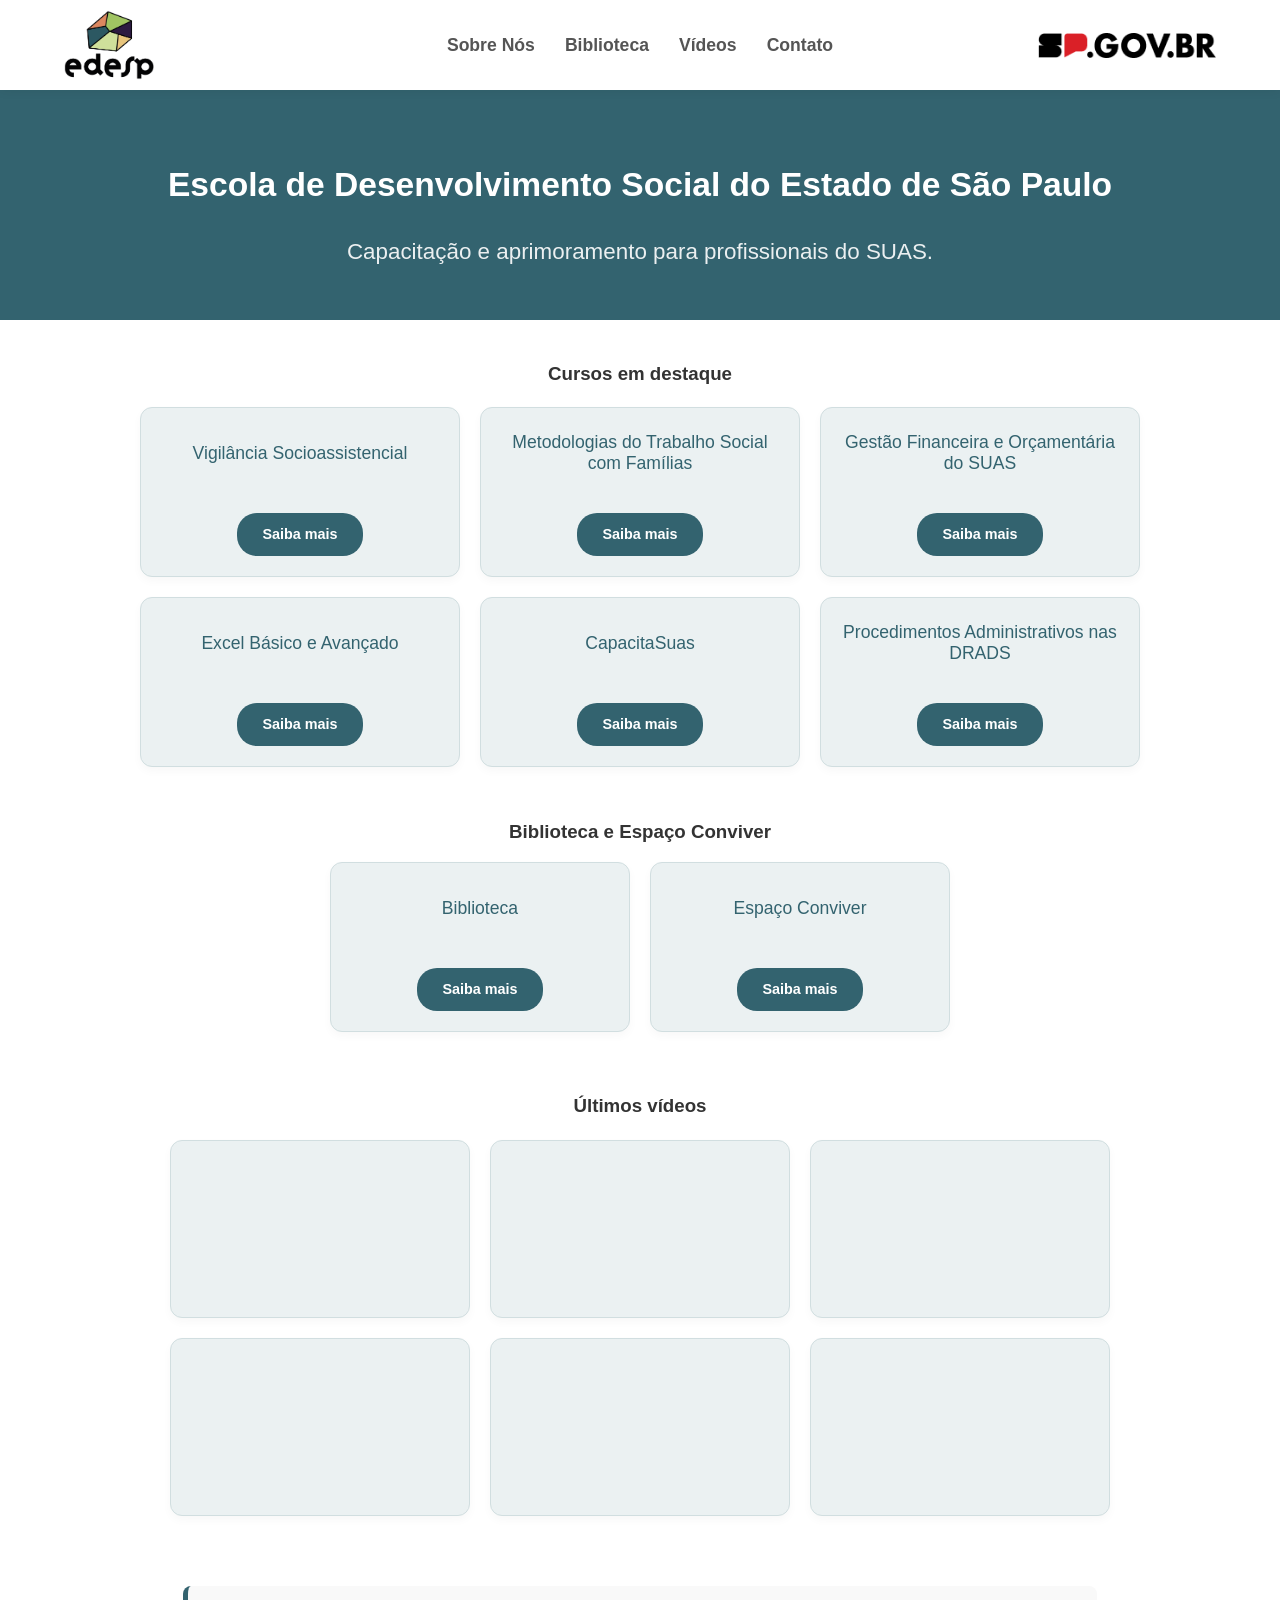
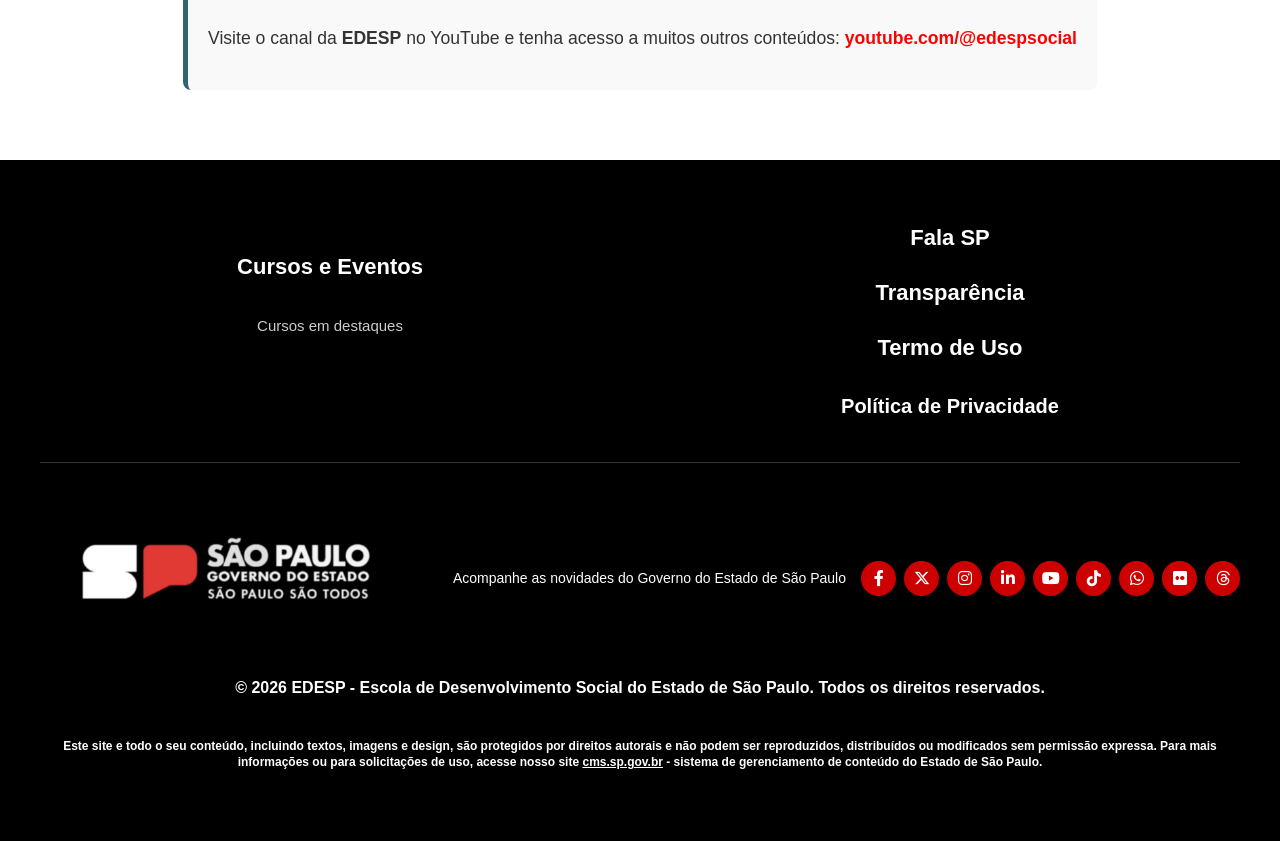
<file: index.html>
<!DOCTYPE html>
<html lang="pt-br">

<head>
    <meta charset="UTF-8">
    <meta name="viewport" content="width=device-width, initial-scale=1.0">
    <title>Portal EDESP | Início</title>
    <link rel="stylesheet" href="https://cdnjs.cloudflare.com/ajax/libs/font-awesome/6.5.1/css/all.min.css">
    <!-- 1. Font Awesome (Ícones) -->
    <link rel="stylesheet" href="https://cdnjs.cloudflare.com/ajax/libs/font-awesome/6.0.0/css/all.min.css">
    <!-- Remova a barra inicial para ele procurar na mesma pasta do HTML -->
    <link rel="stylesheet" href="style.css?v=2.0">
</head>

<body>
    <header>
        <!-- Logo 1 (Esquerda) -->
        <a href="index.html" class="logo">
            <img src="assets/logo_edesp.png" alt="Logo EDESP">
        </a>

        <!-- Menu (Centro) -->
        <nav>
            <ul>
                <li><a href="sobre.html">Sobre Nós</a></li>
                <li><a href="index.html#secao-biblioteca">Biblioteca</a></li>
                <li><a href="index.html#secao-videos">Vídeos</a></li>
                <li><a href="contato.html">Contato</a></li>
            </ul>
        </nav>

        <!-- Logo 2 (Direita) -->
        <div class="logo-direita">
            <img src="assets/logo-gov.png" alt="Portal EDESP" class="logo-texto">
        </div>
    </header>

    <main>
        <!-- Seção Banner: Impacto visual imediato -->
        <section class="banner">
            <div class="banner-content">
                <h2>Escola de Desenvolvimento Social do Estado de São Paulo</h2>
                <p>Capacitação e aprimoramento para profissionais do SUAS.</p>
            </div>
        </section>

        <!-- Seção Cursos: Cards interativos -->
        <section class="secao-padrao">
            <h3>Cursos em destaque</h3>
            <div class="cards">
                <div class="card">
                    <h4>Vigilância Socioassistencial</h4>
                    <!-- Link para a página específica -->
                    <a href="vigilancia.html" class="saiba-mais">Saiba mais</a>
                </div>

                <div class="card">
                    <h4>Metodologias do Trabalho Social com Famílias</h4>
                    <a href="metodologias.html" class="saiba-mais">Saiba mais</a>
                </div>

                <div class="card">
                    <h4>Gestão Financeira e Orçamentária do SUAS</h4>
                    <a href="financeira.html" class="saiba-mais">Saiba mais</a>
                </div>

                <div class="card">
                    <h4>Excel Básico e Avançado</h4>
                    <a href="excel.html" class="saiba-mais">Saiba mais</a>
                </div>

                <div class="card">
                    <h4>CapacitaSuas</h4>
                    <a href="capacitasuas.html" class="saiba-mais">Saiba mais</a>
                </div>

                <div class="card">
                    <h4>Procedimentos Administrativos nas DRADS</h4>
                    <a href="administrativo.html" class="saiba-mais">Saiba mais</a>
                </div>
            </div>
        </section>

        <section id="secao-biblioteca" class="secao-padrao">
            <h3>Biblioteca e Espaço Conviver</h3>
            <div class="cards">

                <!-- Card 1 -->
                <div class="card">
                    <h4>Biblioteca</h4>
                    <a href="biblioteca.html" class="saiba-mais">Saiba mais</a>
                </div>

                <!-- Card 2 -->
                <div class="card">
                    <h4>Espaço Conviver</h4>
                    <a href="conviver.html" class="saiba-mais">Saiba mais</a>
                </div>

            </div>
        </section>

        <section id="secao-videos" class="secao-padrao bg-cinza">
            <h3>Últimos vídeos</h3>
            <div class="cards"> <!-- Usamos a classe 'cards' para manter o alinhamento igual aos outros -->

                <!-- Bloco de Vídeo 1 como um Card -->
                <div class="card card-video">
                    <iframe src="https://www.youtube.com/embed/qzc6rpowlBo" title="Vídeo EDESP 1" frameborder="0"
                        allowfullscreen></iframe>
                </div>

                <!-- Bloco de Vídeo 2 como um Card -->
                <div class="card card-video">
                    <iframe src="https://www.youtube.com/embed/QC9WCaXlIE0" title="Vídeo EDESP 2" frameborder="0"
                        allowfullscreen></iframe>
                </div>

                <!-- Bloco de Vídeo 3 como um Card -->
                <div class="card card-video">
                    <iframe src="https://www.youtube.com/embed/1Tf4jmavlxU" title="Vídeo EDESP 3" frameborder="0"
                        allowfullscreen>
                    </iframe>
                </div>

                <!-- Bloco de Vídeo 4 como um Card -->
                <div class="card card-video">
                    <iframe src="https://www.youtube.com/embed/DARtekmsbq0" title="Vídeo EDESP 4" frameborder="0"
                        allowfullscreen>
                    </iframe>
                </div>

                <!-- Bloco de Vídeo 5 como um Card -->
                <div class="card card-video">
                    <iframe src="https://www.youtube.com/embed/h4OtOSZ3TgY" title="Vídeo EDESP 5" frameborder="0"
                        allowfullscreen>
                    </iframe>
                </div>

                <!-- Bloco de Vídeo 6 como um Card -->
                <div class="card card-video">
                    <iframe src="https://www.youtube.com/embed/n4eS8J1VWD8" title="Vídeo EDESP 6" frameborder="0"
                        allowfullscreen>
                    </iframe>
                </div>

                <div class="video-grid">
                    <!-- Seus iframes de vídeo aqui -->
                </div>

                <!-- Adicione o parágrafo logo abaixo da div dos vídeos -->
                <div class="chamada-youtube">
                    <p>Visite o canal da <strong>EDESP</strong> no YouTube e tenha acesso a muitos outros conteúdos:
                        <a href="https://www.youtube.com/@edespsocial" target="_blank" rel="noopener noreferrer">
                            youtube.com/@edespsocial
                        </a>
                    </p>
                </div>

            </div>
        </section>
    </main>

    <footer
        style="background-color: #000000; color: #ffffff; padding: 60px 20px 20px; font-family: sans-serif; width: 100%; box-sizing: border-box;">

        <!-- Parte Superior: Colunas de Links -->
        <div
            style="max-width: 1200px; margin: 0 auto; display: flex; flex-wrap: wrap; justify-content:建设; gap: 40px; margin-bottom: 50px;">

            <!-- Cursos e Eventos -->
            <div style="flex: 1; min-width: 200px;">
                <h4 style="font-size: 22px; margin-bottom: 25px; font-weight: bold;">Cursos e Eventos</h4>
                <ul style="list-style: none; padding: 0; margin: 0; font-size: 15px; line-height: 2.2;">
                    <li><a href="index.html#secao-cursos"
                            style="color: #ffffff; text-decoration: none; opacity: 0.8;">Cursos em destaques</a></li>
                </ul>
            </div>

            <!-- Links Rápidos (Lado Direito do Footer) -->
            <div style="flex: 1; min-width: 250px; display: flex; flex-direction: column; gap: 20px;">

                <a href="https://www.fala.sp.gov.br/" target="_blank"
                    style="color: #ffffff; text-decoration: none; font-size: 22px; font-weight: bold;">
                    Fala SP
                </a>

                <a href="https://www.transparencia.sp.gov.br/" target="_blank"
                    style="color: #ffffff; text-decoration: none; font-size: 22px; font-weight: bold;">
                    Transparência
                </a>

                <!-- Link do Termo de Uso Atualizado -->
                <a href="https://www.cms.sp.gov.br/cms/termo-uso" target="_blank"
                    style="color: #ffffff; text-decoration: none; font-size: 22px; font-weight: bold;">
                    Termo de Uso
                </a>

                <!-- Link da Política de Privacidade Atualizado -->
                <a href="https://www.cms.sp.gov.br/cms/politica-privacidade" target="_blank"
                    style="color: #0056b3; text-decoration: none; font-size: 20px; font-weight: bold; margin-top: 5px;">
                    Política de Privacidade
                </a>
            </div>

            <!-- Parte Central: Logo e Redes Sociais -->
            <div
                style="max-width: 1200px; margin: 0 auto; border-top: 1px solid #333; padding-top: 40px; display: flex; flex-wrap: wrap; align-items: center; justify-content: space-between; gap: 20px;">

                <!-- Logo Governo -->
                <div style="display: flex; align-items: center; gap: 15px;">
                    <img src="assets/governo.png" alt="Logo São Paulo" style="height: 150px;">
                </div>

                <!-- Redes Sociais -->
                <div style="display: flex; align-items: center; gap: 15px; flex-wrap: wrap; justify-content: center;">

                    <span style="font-size: 14px; color: white;">Acompanhe as novidades do Governo do Estado de São
                        Paulo</span>

                    <!-- Bloco de Ícones Reais -->
                    <div style="display: flex; gap: 8px; flex-wrap: wrap;">

                        <!-- Facebook -->
                        <a href="https://www.facebook.com/governosp/" target="_blank"
                            style="background: #cc0000; width: 35px; height: 35px; border-radius: 50%; display: flex; align-items: center; justify-content: center; color: white; text-decoration: none;">
                            <i class="fa-brands fa-facebook-f" style="font-size: 16px;"></i>
                        </a>

                        <!-- X (Twitter) -->
                        <a href="https://x.com/governosp/" target="_blank"
                            style="background: #cc0000; width: 35px; height: 35px; border-radius: 50%; display: flex; align-items: center; justify-content: center; color: white; text-decoration: none;">
                            <i class="fa-brands fa-x-twitter" style="font-size: 16px;"></i>
                        </a>

                        <!-- Instagram -->
                        <a href="https://www.instagram.com/governosp/" target="_blank"
                            style="background: #cc0000; width: 35px; height: 35px; border-radius: 50%; display: flex; align-items: center; justify-content: center; color: white; text-decoration: none;">
                            <i class="fa-brands fa-instagram" style="font-size: 16px;"></i>
                        </a>

                        <!-- LinkedIn -->
                        <a href="https://www.linkedin.com/company/governosp/" target="_blank"
                            style="background: #cc0000; width: 35px; height: 35px; border-radius: 50%; display: flex; align-items: center; justify-content: center; color: white; text-decoration: none;">
                            <i class="fa-brands fa-linkedin-in" style="font-size: 16px;"></i>
                        </a>

                        <!-- YouTube -->
                        <a href="https://www.youtube.com/governosp" target="_blank"
                            style="background: #cc0000; width: 35px; height: 35px; border-radius: 50%; display: flex; align-items: center; justify-content: center; color: white; text-decoration: none;">
                            <i class="fa-brands fa-youtube" style="font-size: 16px;"></i>
                        </a>

                        <!-- TikTok -->
                        <a href="https://www.tiktok.com/@governosp" target="_blank"
                            style="background: #cc0000; width: 35px; height: 35px; border-radius: 50%; display: flex; align-items: center; justify-content: center; color: white; text-decoration: none;">
                            <i class="fa-brands fa-tiktok" style="font-size: 16px;"></i>
                        </a>

                        <!-- WhatsApp -->
                        <a href="https://www.whatsapp.com/channel/0029Va4tIbCFHWq7sOctpz23" target="_blank"
                            style="background: #cc0000; width: 35px; height: 35px; border-radius: 50%; display: flex; align-items: center; justify-content: center; color: white; text-decoration: none;">
                            <i class="fa-brands fa-whatsapp" style="font-size: 16px;"></i>
                        </a>

                        <!-- Flickr -->
                        <a href="https://www.flickr.com/photos/governosp/" target="_blank"
                            style="background: #cc0000; width: 35px; height: 35px; border-radius: 50%; display: flex; align-items: center; justify-content: center; color: white; text-decoration: none;">
                            <i class="fa-brands fa-flickr" style="font-size: 16px;"></i>
                        </a>

                        <!-- Threads -->
                        <a href="https://www.threads.com/@governosp" target="_blank"
                            style="background: #cc0000; width: 35px; height: 35px; border-radius: 50%; display: flex; align-items: center; justify-content: center; color: white; text-decoration: none;">
                            <i class="fa-brands fa-threads" style="font-size: 16px;"></i>
                        </a>

                    </div>
                </div>

                <!-- Parte Inferior: Copyright e Texto Jurídico -->
                <div
                    style="color: white !important; max-width: 1200px; margin: 0 auto 0; text-align: center; font-size: 10px; line-height: 1.6;">
                    <p style="font-weight: bold; margin-bottom: 0;">© 2026 EDESP - Escola de Desenvolvimento Social
                        do Estado de São Paulo. Todos os direitos reservados.</p>
                    <div style="max-width: 1200px; margin: 40px auto 0; text-align: center;">
                        <p
                            style="color: white !important; font-size: 12px !important; font-weight: bold !important; line-height: 1.4 !important; margin: 0; padding: 0;">
                            Este site e todo o seu conteúdo, incluindo textos, imagens e design, são protegidos por
                            direitos autorais e não podem ser reproduzidos, distribuídos ou modificados sem
                            permissão expressa. Para mais informações ou para solicitações de uso, acesse nosso site
                            <a href="https://cms.sp.gov.br"
                                style="color: inherit; text-decoration: underline;">cms.sp.gov.br</a>
                            - sistema de gerenciamento de conteúdo do Estado de São Paulo.
                        </p>
                    </div>
                </div>
    </footer>

    <!-- 1. O Botão primeiro -->
    <button id="backToTop" title="Voltar ao topo">
        <i class="fa-solid fa-arrow-up"></i>
    </button>

    <!-- 2. O Script depois -->
    <script>
        const backToTop = document.getElementById("backToTop");

        window.onscroll = function () {
            if (document.body.scrollTop > 300 || document.documentElement.scrollTop > 300) {
                backToTop.style.display = "flex"; // Use flex para alinhar o ícone
            } else {
                backToTop.style.display = "none";
            }
        };

        backToTop.onclick = function () {
            window.scrollTo({
                top: 0,
                behavior: "smooth"
            });
        };
    </script>
</body>

</html>
</file>
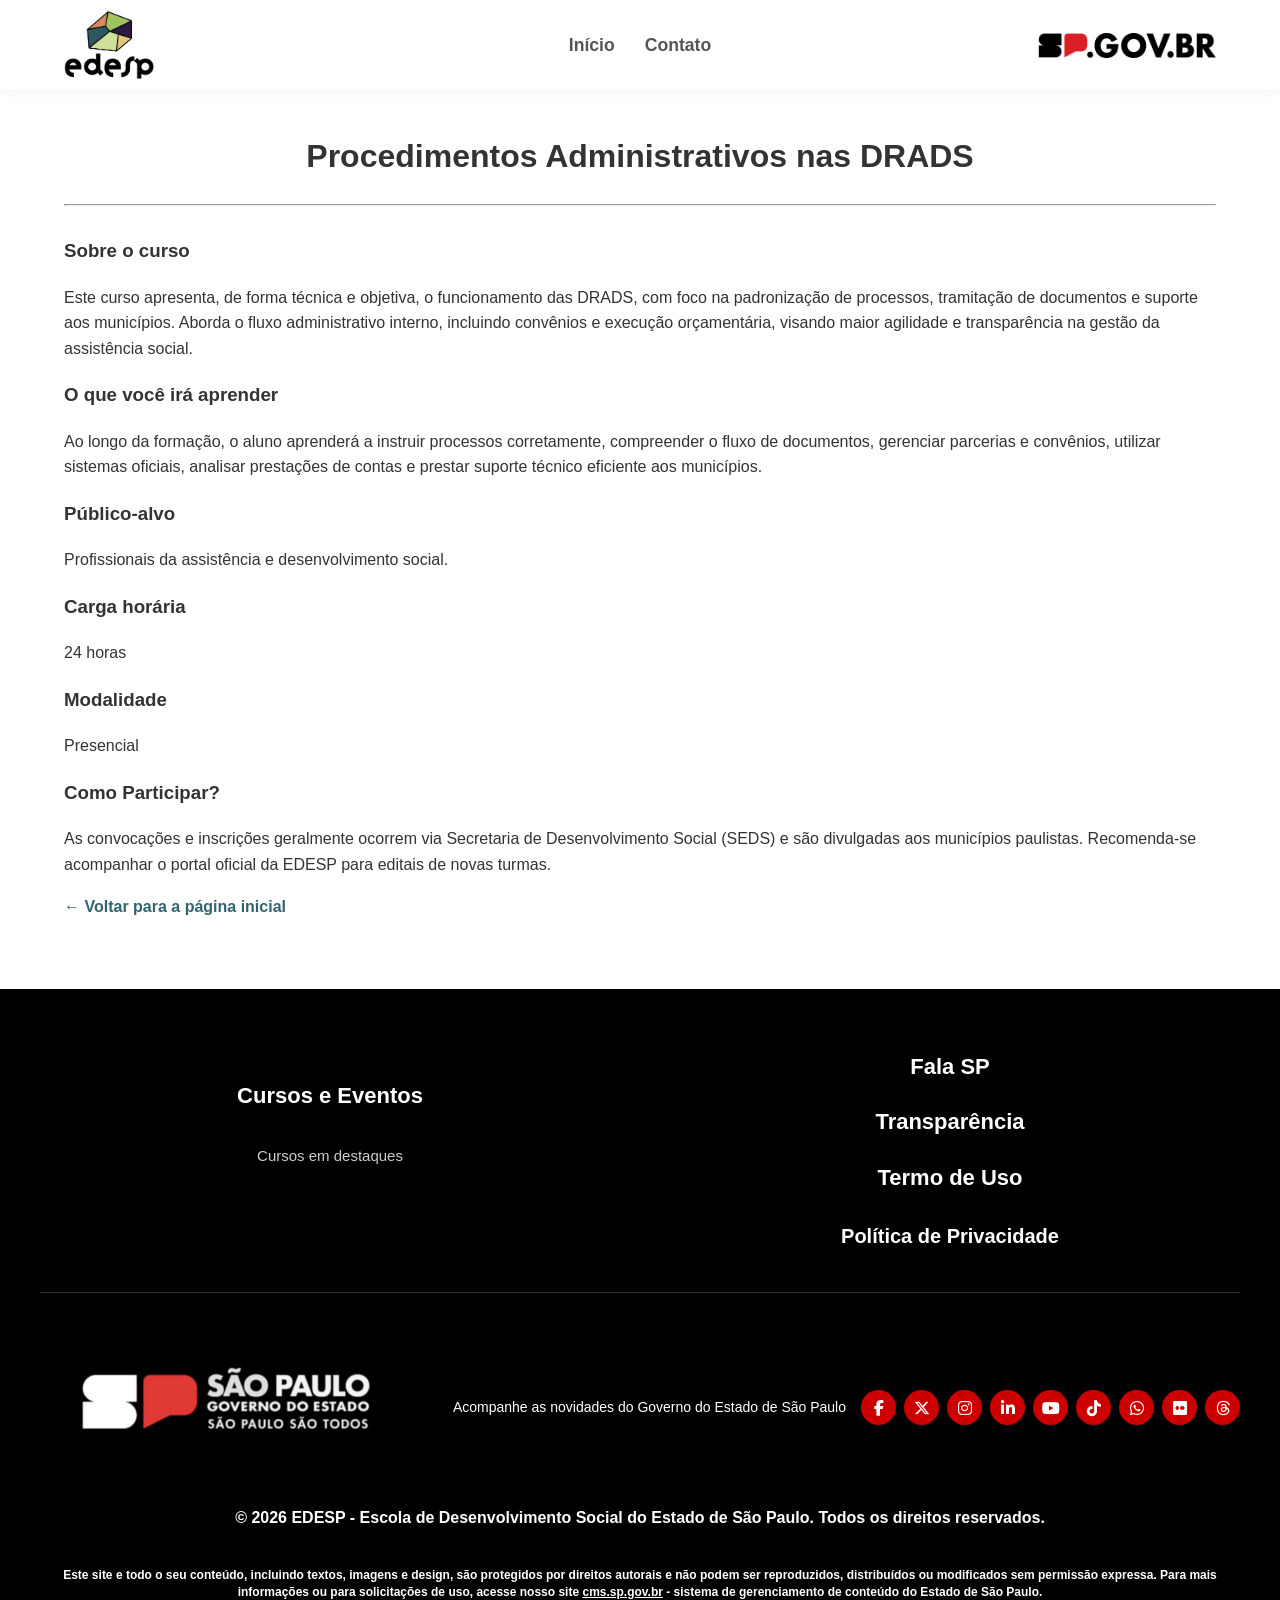
<file: administrativo.html>
<!DOCTYPE html>
<html lang="pt-br">

<head>
    <meta charset="UTF-8">
    <title>Procedimentos Administrativos nas DRADS - EDESP</title>
    <link rel="stylesheet" href="https://cdnjs.cloudflare.com/ajax/libs/font-awesome/6.5.1/css/all.min.css">
    <link rel="stylesheet" href="style.css">
</head>

<body>
    <!-- 1. COLE AQUI O CONTEÚDO DO SEU HEADER (IGUAL AO DA INDEX) -->
    <header>
        <!-- Logo 1 (Esquerda) -->
        <a href="index.html" class="logo">
            <img src="assets/logo_edesp.png" alt="Logo EDESP">
        </a>

        <!-- Menu (Centro) -->
        <nav>
            <ul>
                <li><a href="index.html">Início</a></li>
                <li><a href="contato.html">Contato</a></li>
            </ul>
        </nav>

        <!-- Logo 2 (Direita) -->
        <div class="logo-direita">
            <img src="assets/logo-gov.png" alt="Portal EDESP" class="logo-texto">
        </div>
    </header>

    <main class="secao-padrao">
        <h1>Procedimentos Administrativos nas DRADS</h1>
        <hr>
        <div class="conteudo-curso" style="text-align: left; margin-top: 30px;">
            <h3>Sobre o curso</h3>
            <p>Este curso apresenta, de forma técnica e objetiva, o funcionamento das DRADS, com foco na padronização de
                processos, tramitação de documentos e suporte aos municípios. Aborda o fluxo administrativo interno,
                incluindo convênios e execução orçamentária, visando maior agilidade e transparência na gestão da
                assistência social.</p>

            <h3>O que você irá aprender</h3>
            <p>Ao longo da formação, o aluno aprenderá a instruir processos corretamente, compreender o fluxo de
                documentos, gerenciar parcerias e convênios, utilizar sistemas oficiais, analisar prestações de contas e
                prestar suporte técnico eficiente aos municípios.</p>

            <h3>Público-alvo</h3>
            <p>Profissionais da assistência e desenvolvimento social.</p>

            <h3>Carga horária</h3>
            <p>24 horas</p>

            <h3>Modalidade</h3>
            <p>Presencial</p>

            <h3>Como Participar?</h3>
            <p>As convocações e inscrições geralmente ocorrem via Secretaria de Desenvolvimento Social (SEDS) e são
                divulgadas aos municípios paulistas. Recomenda-se acompanhar o portal oficial da EDESP para editais de
                novas turmas.</p>

            <a href="index.html" style="color: var(--cor-primaria-teal); font-weight: bold; text-decoration: none;">
                ← Voltar para a página inicial
            </a>
        </div>
    </main>

    <!-- 2. COLE AQUI O CONTEÚDO DO SEU FOOTER (IGUAL AO DA INDEX) -->
    <footer
        style="background-color: #000000; color: #ffffff; padding: 60px 20px 20px; font-family: sans-serif; width: 100%; box-sizing: border-box;">

        <!-- Parte Superior: Colunas de Links -->
        <div
            style="max-width: 1200px; margin: 0 auto; display: flex; flex-wrap: wrap; justify-content:建设; gap: 40px; margin-bottom: 50px;">

            <!-- Cursos e Eventos -->
            <div style="flex: 1; min-width: 200px;">
                <h4 style="font-size: 22px; margin-bottom: 25px; font-weight: bold;">Cursos e Eventos</h4>
                <ul style="list-style: none; padding: 0; margin: 0; font-size: 15px; line-height: 2.2;">
                    <li><a href="index.html#secao-cursos"
                            style="color: #ffffff; text-decoration: none; opacity: 0.8;">Cursos em destaques</a></li>
                </ul>
            </div>


            <!-- Links Rápidos (Lado Direito do Footer) -->
            <div style="flex: 1; min-width: 250px; display: flex; flex-direction: column; gap: 20px;">

                <a href="https://www.fala.sp.gov.br/" target="_blank"
                    style="color: #ffffff; text-decoration: none; font-size: 22px; font-weight: bold;">
                    Fala SP
                </a>

                <a href="https://www.transparencia.sp.gov.br/" target="_blank"
                    style="color: #ffffff; text-decoration: none; font-size: 22px; font-weight: bold;">
                    Transparência
                </a>

                <!-- Link do Termo de Uso Atualizado -->
                <a href="https://www.cms.sp.gov.br/cms/termo-uso" target="_blank"
                    style="color: #ffffff; text-decoration: none; font-size: 22px; font-weight: bold;">
                    Termo de Uso
                </a>

                <!-- Link da Política de Privacidade Atualizado -->
                <a href="https://www.cms.sp.gov.br/cms/politica-privacidade" target="_blank"
                    style="color: #0056b3; text-decoration: none; font-size: 20px; font-weight: bold; margin-top: 5px;">
                    Política de Privacidade
                </a>
            </div>

            <!-- Parte Central: Logo e Redes Sociais -->
            <div
                style="max-width: 1200px; margin: 0 auto; border-top: 1px solid #333; padding-top: 40px; display: flex; flex-wrap: wrap; align-items: center; justify-content: space-between; gap: 20px;">

                <!-- Logo Governo -->
                <div style="display: flex; align-items: center; gap: 15px;">
                    <img src="assets/governo.png" alt="Logo São Paulo" style="height: 150px;">
                </div>

                <!-- Redes Sociais -->
                <div style="display: flex; align-items: center; gap: 15px; flex-wrap: wrap; justify-content: center;">

                    <span style="font-size: 14px; color: white;">Acompanhe as novidades do Governo do Estado de São
                        Paulo</span>

                    <!-- Bloco de Ícones Reais -->
                    <div style="display: flex; gap: 8px; flex-wrap: wrap;">

                        <!-- Facebook -->
                        <a href="https://www.facebook.com/governosp/" target="_blank"
                            style="background: #cc0000; width: 35px; height: 35px; border-radius: 50%; display: flex; align-items: center; justify-content: center; color: white; text-decoration: none;">
                            <i class="fa-brands fa-facebook-f" style="font-size: 16px;"></i>
                        </a>

                        <!-- X (Twitter) -->
                        <a href="https://x.com/governosp/" target="_blank"
                            style="background: #cc0000; width: 35px; height: 35px; border-radius: 50%; display: flex; align-items: center; justify-content: center; color: white; text-decoration: none;">
                            <i class="fa-brands fa-x-twitter" style="font-size: 16px;"></i>
                        </a>

                        <!-- Instagram -->
                        <a href="https://www.instagram.com/governosp/" target="_blank"
                            style="background: #cc0000; width: 35px; height: 35px; border-radius: 50%; display: flex; align-items: center; justify-content: center; color: white; text-decoration: none;">
                            <i class="fa-brands fa-instagram" style="font-size: 16px;"></i>
                        </a>

                        <!-- LinkedIn -->
                        <a href="https://www.linkedin.com/company/governosp/" target="_blank"
                            style="background: #cc0000; width: 35px; height: 35px; border-radius: 50%; display: flex; align-items: center; justify-content: center; color: white; text-decoration: none;">
                            <i class="fa-brands fa-linkedin-in" style="font-size: 16px;"></i>
                        </a>

                        <!-- YouTube -->
                        <a href="https://www.youtube.com/governosp" target="_blank"
                            style="background: #cc0000; width: 35px; height: 35px; border-radius: 50%; display: flex; align-items: center; justify-content: center; color: white; text-decoration: none;">
                            <i class="fa-brands fa-youtube" style="font-size: 16px;"></i>
                        </a>

                        <!-- TikTok -->
                        <a href="https://www.tiktok.com/@governosp" target="_blank"
                            style="background: #cc0000; width: 35px; height: 35px; border-radius: 50%; display: flex; align-items: center; justify-content: center; color: white; text-decoration: none;">
                            <i class="fa-brands fa-tiktok" style="font-size: 16px;"></i>
                        </a>

                        <!-- WhatsApp -->
                        <a href="https://www.whatsapp.com/channel/0029Va4tIbCFHWq7sOctpz23" target="_blank"
                            style="background: #cc0000; width: 35px; height: 35px; border-radius: 50%; display: flex; align-items: center; justify-content: center; color: white; text-decoration: none;">
                            <i class="fa-brands fa-whatsapp" style="font-size: 16px;"></i>
                        </a>

                        <!-- Flickr -->
                        <a href="https://www.flickr.com/photos/governosp/" target="_blank"
                            style="background: #cc0000; width: 35px; height: 35px; border-radius: 50%; display: flex; align-items: center; justify-content: center; color: white; text-decoration: none;">
                            <i class="fa-brands fa-flickr" style="font-size: 16px;"></i>
                        </a>

                        <!-- Threads -->
                        <a href="https://www.threads.com/@governosp" target="_blank"
                            style="background: #cc0000; width: 35px; height: 35px; border-radius: 50%; display: flex; align-items: center; justify-content: center; color: white; text-decoration: none;">
                            <i class="fa-brands fa-threads" style="font-size: 16px;"></i>
                        </a>

                    </div>
                </div>

                <!-- Parte Inferior: Copyright e Texto Jurídico -->
                <div
                    style="color: white !important; max-width: 1200px; margin: 0 auto 0; text-align: center; font-size: 10px; line-height: 1.6;">
                    <p style="font-weight: bold; margin-bottom: 0;">© 2026 EDESP - Escola de Desenvolvimento Social
                        do Estado de São Paulo. Todos os direitos reservados.</p>
                    <div style="max-width: 1200px; margin: 40px auto 0; text-align: center;">
                        <p
                            style="color: white !important; font-size: 12px !important; font-weight: bold !important; line-height: 1.4 !important; margin: 0; padding: 0;">
                            Este site e todo o seu conteúdo, incluindo textos, imagens e design, são protegidos por
                            direitos autorais e não podem ser reproduzidos, distribuídos ou modificados sem
                            permissão expressa. Para mais informações ou para solicitações de uso, acesse nosso site
                            <a href="https://cms.sp.gov.br"
                                style="color: inherit; text-decoration: underline;">cms.sp.gov.br</a>
                            - sistema de gerenciamento de conteúdo do Estado de São Paulo.
                        </p>
                    </div>

                </div>

    </footer>

    <a href="#topo" id="backToTop" class="back-to-top" title="Voltar ao topo">
        &#8593;
    </a>

    <!-- 2. O Script depois -->
    <script>
        const backToTop = document.getElementById("backToTop");

        window.onscroll = function () {
            if (document.body.scrollTop > 300 || document.documentElement.scrollTop > 300) {
                backToTop.style.display = "flex"; // Use flex para alinhar o ícone
            } else {
                backToTop.style.display = "none";
            }
        };

        backToTop.onclick = function () {
            window.scrollTo({
                top: 0,
                behavior: "smooth"
            });
        };
    </script>

</body>

</html>
</file>
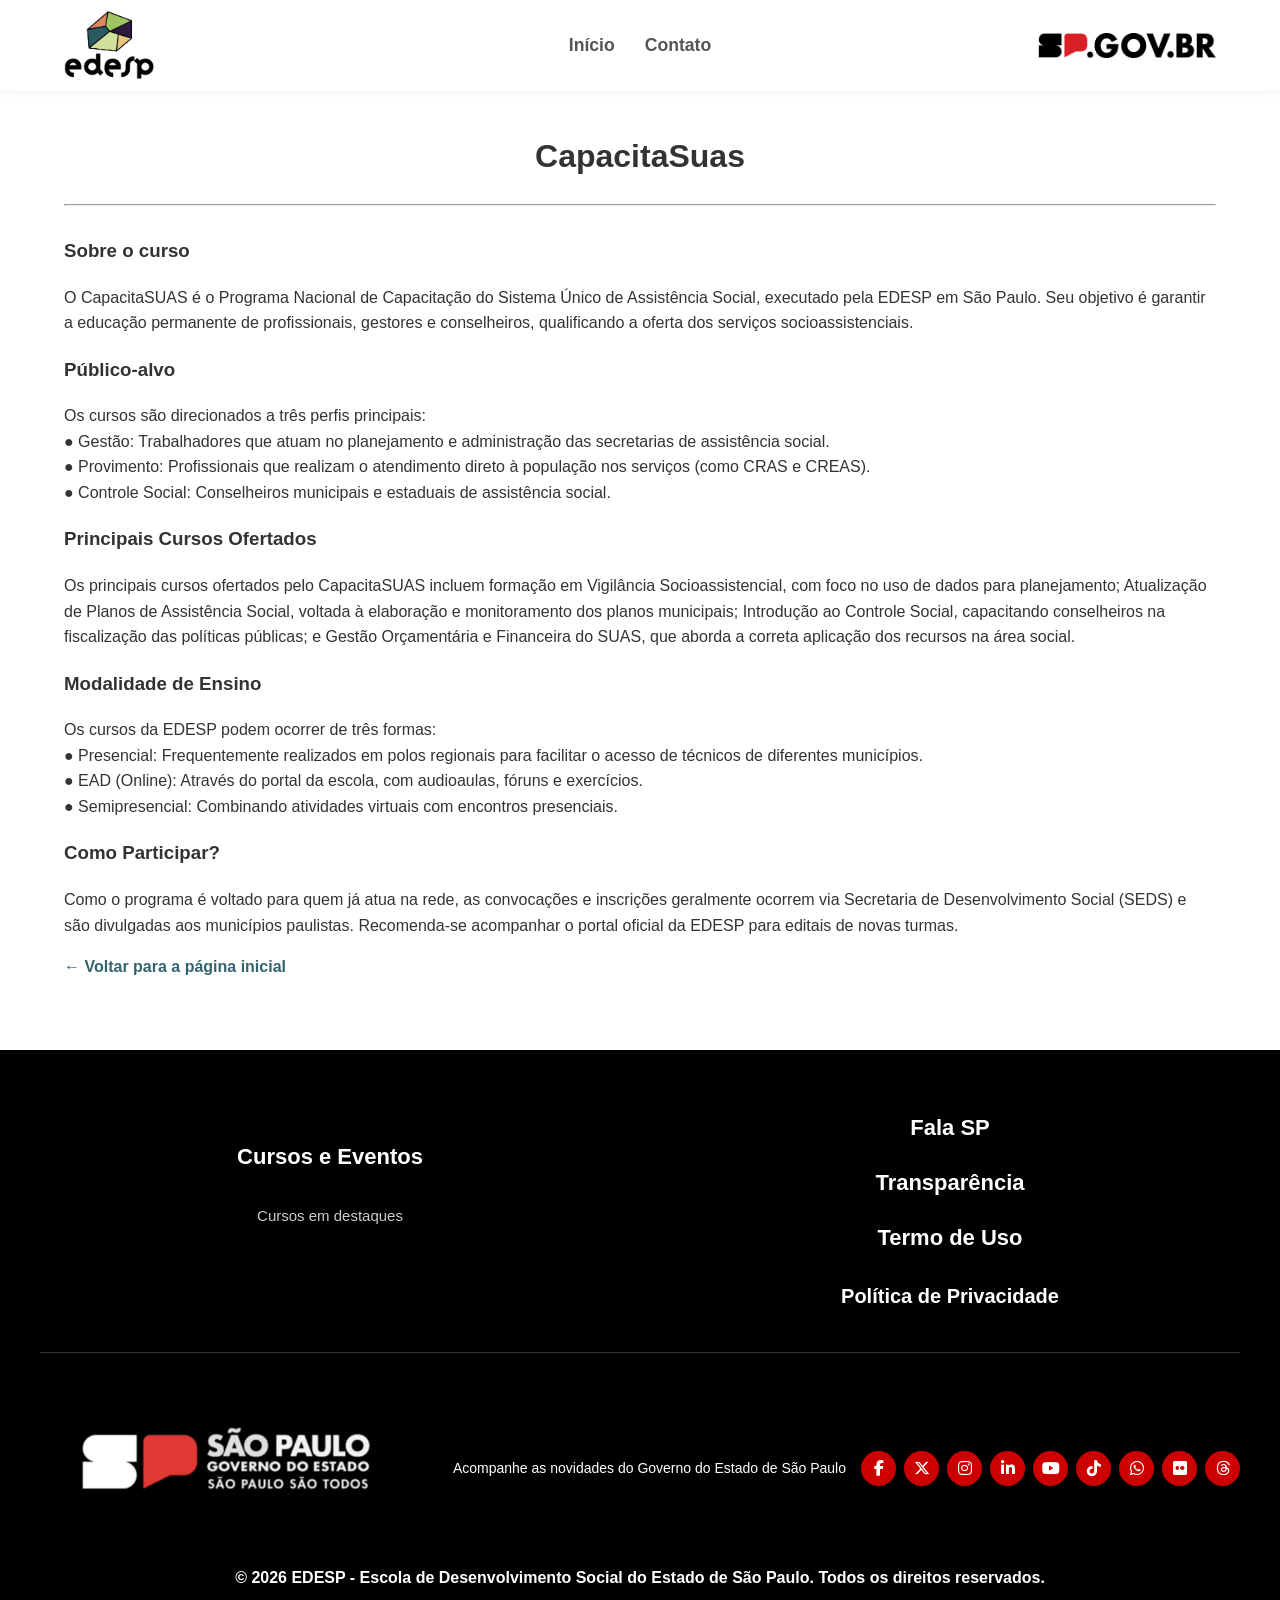
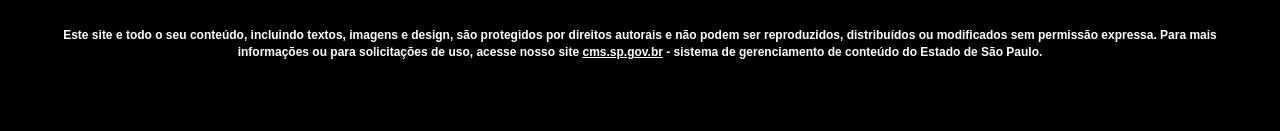
<file: capacitasuas.html>
<!DOCTYPE html>
<html lang="pt-br">

<head>
    <meta charset="UTF-8">
    <title>CapacitaSuas - EDESP</title>
    <link rel="stylesheet" href="https://cdnjs.cloudflare.com/ajax/libs/font-awesome/6.5.1/css/all.min.css">
    <link rel="stylesheet" href="style.css">
</head>

<body>
    <!-- 1. COLE AQUI O CONTEÚDO DO SEU HEADER (IGUAL AO DA INDEX) -->
    <header>
        <!-- Logo 1 (Esquerda) -->
        <a href="index.html" class="logo">
            <img src="assets/logo_edesp.png" alt="Logo EDESP">
        </a>

        <!-- Menu (Centro) -->
        <nav>
            <ul>
                <li><a href="index.html">Início</a></li>
                <li><a href="contato.html">Contato</a></li>
            </ul>
        </nav>

        <!-- Logo 2 (Direita) -->
        <div class="logo-direita">
            <img src="assets/logo-gov.png" alt="Portal EDESP" class="logo-texto">
        </div>
    </header>

    <main class="secao-padrao">
        <h1>CapacitaSuas</h1>
        <hr>
        <div class="conteudo-curso" style="text-align: left; margin-top: 30px;">
            <h3>Sobre o curso</h3>
            <p>O CapacitaSUAS é o Programa Nacional de Capacitação do Sistema Único de Assistência Social, executado
                pela EDESP em São Paulo. Seu objetivo é garantir a educação permanente de profissionais, gestores e
                conselheiros, qualificando a oferta dos serviços socioassistenciais.</p>

            <h3>Público-alvo</h3>
            <p>Os cursos são direcionados a três perfis principais:<br>
                ● Gestão: Trabalhadores que atuam no planejamento e administração das secretarias de
                assistência social.<br>
                ● Provimento: Profissionais que realizam o atendimento direto à população nos serviços
                (como CRAS e
                CREAS).<br>
                ● Controle Social: Conselheiros municipais e estaduais de assistência social.
            </p>

            <h3>Principais Cursos Ofertados</h3>
            <p>Os principais cursos ofertados pelo CapacitaSUAS incluem formação em Vigilância Socioassistencial, com
                foco no uso de dados para planejamento; Atualização de Planos de Assistência Social, voltada à
                elaboração e monitoramento dos planos municipais; Introdução ao Controle Social, capacitando
                conselheiros na fiscalização das políticas públicas; e Gestão Orçamentária e Financeira do SUAS, que
                aborda a correta aplicação dos recursos na área social.</p>

            <h3>Modalidade de Ensino</h3>
            <p>Os cursos da EDESP podem ocorrer de três formas:<br>
                ● Presencial: Frequentemente realizados em polos regionais para facilitar o acesso de técnicos de
                diferentes municípios.<br>
                ● EAD (Online): Através do portal da escola, com audioaulas, fóruns e exercícios.<br>
                ● Semipresencial: Combinando atividades virtuais com encontros presenciais.</p>

            <h3>Como Participar?</h3>
            <p>Como o programa é voltado para quem já atua na rede, as convocações e inscrições geralmente ocorrem via
                Secretaria de Desenvolvimento Social (SEDS) e são divulgadas aos municípios paulistas. Recomenda-se
                acompanhar o portal oficial da EDESP para editais de novas turmas.</p>

            <a href="index.html" style="color: var(--cor-primaria-teal); font-weight: bold; text-decoration: none;">
                ← Voltar para a página inicial
            </a>
        </div>
    </main>

    <!-- 2. COLE AQUI O CONTEÚDO DO SEU FOOTER (IGUAL AO DA INDEX) -->
    <footer
        style="background-color: #000000; color: #ffffff; padding: 60px 20px 20px; font-family: sans-serif; width: 100%; box-sizing: border-box;">

        <!-- Parte Superior: Colunas de Links -->
        <div
            style="max-width: 1200px; margin: 0 auto; display: flex; flex-wrap: wrap; justify-content:建设; gap: 40px; margin-bottom: 50px;">

            <!-- Cursos e Eventos -->
            <div style="flex: 1; min-width: 200px;">
                <h4 style="font-size: 22px; margin-bottom: 25px; font-weight: bold;">Cursos e Eventos</h4>
                <ul style="list-style: none; padding: 0; margin: 0; font-size: 15px; line-height: 2.2;">
                    <li><a href="index.html#secao-cursos"
                            style="color: #ffffff; text-decoration: none; opacity: 0.8;">Cursos em destaques</a></li>
                </ul>
            </div>


            <!-- Links Rápidos (Lado Direito do Footer) -->
            <div style="flex: 1; min-width: 250px; display: flex; flex-direction: column; gap: 20px;">

                <a href="https://www.fala.sp.gov.br/" target="_blank"
                    style="color: #ffffff; text-decoration: none; font-size: 22px; font-weight: bold;">
                    Fala SP
                </a>

                <a href="https://www.transparencia.sp.gov.br/" target="_blank"
                    style="color: #ffffff; text-decoration: none; font-size: 22px; font-weight: bold;">
                    Transparência
                </a>

                <!-- Link do Termo de Uso Atualizado -->
                <a href="https://www.cms.sp.gov.br/cms/termo-uso" target="_blank"
                    style="color: #ffffff; text-decoration: none; font-size: 22px; font-weight: bold;">
                    Termo de Uso
                </a>

                <!-- Link da Política de Privacidade Atualizado -->
                <a href="https://www.cms.sp.gov.br/cms/politica-privacidade" target="_blank"
                    style="color: #0056b3; text-decoration: none; font-size: 20px; font-weight: bold; margin-top: 5px;">
                    Política de Privacidade
                </a>
            </div>

            <!-- Parte Central: Logo e Redes Sociais -->
            <div
                style="max-width: 1200px; margin: 0 auto; border-top: 1px solid #333; padding-top: 40px; display: flex; flex-wrap: wrap; align-items: center; justify-content: space-between; gap: 20px;">

                <!-- Logo Governo -->
                <div style="display: flex; align-items: center; gap: 15px;">
                    <img src="assets/governo.png" alt="Logo São Paulo" style="height: 150px;">
                </div>

                <!-- Redes Sociais -->
                <div style="display: flex; align-items: center; gap: 15px; flex-wrap: wrap; justify-content: center;">

                    <span style="font-size: 14px; color: white;">Acompanhe as novidades do Governo do Estado de São
                        Paulo</span>

                    <!-- Bloco de Ícones Reais -->
                    <div style="display: flex; gap: 8px; flex-wrap: wrap;">

                        <!-- Facebook -->
                        <a href="https://www.facebook.com/governosp/" target="_blank"
                            style="background: #cc0000; width: 35px; height: 35px; border-radius: 50%; display: flex; align-items: center; justify-content: center; color: white; text-decoration: none;">
                            <i class="fa-brands fa-facebook-f" style="font-size: 16px;"></i>
                        </a>

                        <!-- X (Twitter) -->
                        <a href="https://x.com/governosp/" target="_blank"
                            style="background: #cc0000; width: 35px; height: 35px; border-radius: 50%; display: flex; align-items: center; justify-content: center; color: white; text-decoration: none;">
                            <i class="fa-brands fa-x-twitter" style="font-size: 16px;"></i>
                        </a>

                        <!-- Instagram -->
                        <a href="https://www.instagram.com/governosp/" target="_blank"
                            style="background: #cc0000; width: 35px; height: 35px; border-radius: 50%; display: flex; align-items: center; justify-content: center; color: white; text-decoration: none;">
                            <i class="fa-brands fa-instagram" style="font-size: 16px;"></i>
                        </a>

                        <!-- LinkedIn -->
                        <a href="https://www.linkedin.com/company/governosp/" target="_blank"
                            style="background: #cc0000; width: 35px; height: 35px; border-radius: 50%; display: flex; align-items: center; justify-content: center; color: white; text-decoration: none;">
                            <i class="fa-brands fa-linkedin-in" style="font-size: 16px;"></i>
                        </a>

                        <!-- YouTube -->
                        <a href="https://www.youtube.com/governosp" target="_blank"
                            style="background: #cc0000; width: 35px; height: 35px; border-radius: 50%; display: flex; align-items: center; justify-content: center; color: white; text-decoration: none;">
                            <i class="fa-brands fa-youtube" style="font-size: 16px;"></i>
                        </a>

                        <!-- TikTok -->
                        <a href="https://www.tiktok.com/@governosp" target="_blank"
                            style="background: #cc0000; width: 35px; height: 35px; border-radius: 50%; display: flex; align-items: center; justify-content: center; color: white; text-decoration: none;">
                            <i class="fa-brands fa-tiktok" style="font-size: 16px;"></i>
                        </a>

                        <!-- WhatsApp -->
                        <a href="https://www.whatsapp.com/channel/0029Va4tIbCFHWq7sOctpz23" target="_blank"
                            style="background: #cc0000; width: 35px; height: 35px; border-radius: 50%; display: flex; align-items: center; justify-content: center; color: white; text-decoration: none;">
                            <i class="fa-brands fa-whatsapp" style="font-size: 16px;"></i>
                        </a>

                        <!-- Flickr -->
                        <a href="https://www.flickr.com/photos/governosp/" target="_blank"
                            style="background: #cc0000; width: 35px; height: 35px; border-radius: 50%; display: flex; align-items: center; justify-content: center; color: white; text-decoration: none;">
                            <i class="fa-brands fa-flickr" style="font-size: 16px;"></i>
                        </a>

                        <!-- Threads -->
                        <a href="https://www.threads.com/@governosp" target="_blank"
                            style="background: #cc0000; width: 35px; height: 35px; border-radius: 50%; display: flex; align-items: center; justify-content: center; color: white; text-decoration: none;">
                            <i class="fa-brands fa-threads" style="font-size: 16px;"></i>
                        </a>

                    </div>
                </div>

                <!-- Parte Inferior: Copyright e Texto Jurídico -->
                <div
                    style="color: white !important; max-width: 1200px; margin: 0 auto 0; text-align: center; font-size: 10px; line-height: 1.6;">
                    <p style="font-weight: bold; margin-bottom: 0;">© 2026 EDESP - Escola de Desenvolvimento Social
                        do Estado de São Paulo. Todos os direitos reservados.</p>
                    <div style="max-width: 1200px; margin: 40px auto 0; text-align: center;">
                        <p
                            style="color: white !important; font-size: 12px !important; font-weight: bold !important; line-height: 1.4 !important; margin: 0; padding: 0;">
                            Este site e todo o seu conteúdo, incluindo textos, imagens e design, são protegidos por
                            direitos autorais e não podem ser reproduzidos, distribuídos ou modificados sem
                            permissão expressa. Para mais informações ou para solicitações de uso, acesse nosso site
                            <a href="https://cms.sp.gov.br"
                                style="color: inherit; text-decoration: underline;">cms.sp.gov.br</a>
                            - sistema de gerenciamento de conteúdo do Estado de São Paulo.
                        </p>
                    </div>

                </div>

    </footer>

    <a href="#topo" id="backToTop" class="back-to-top" title="Voltar ao topo">
        &#8593;
    </a>

    <!-- 2. O Script depois -->
    <script>
        const backToTop = document.getElementById("backToTop");

        window.onscroll = function () {
            if (document.body.scrollTop > 300 || document.documentElement.scrollTop > 300) {
                backToTop.style.display = "flex"; // Use flex para alinhar o ícone
            } else {
                backToTop.style.display = "none";
            }
        };

        backToTop.onclick = function () {
            window.scrollTo({
                top: 0,
                behavior: "smooth"
            });
        };
    </script>

</body>

</html>
</file>
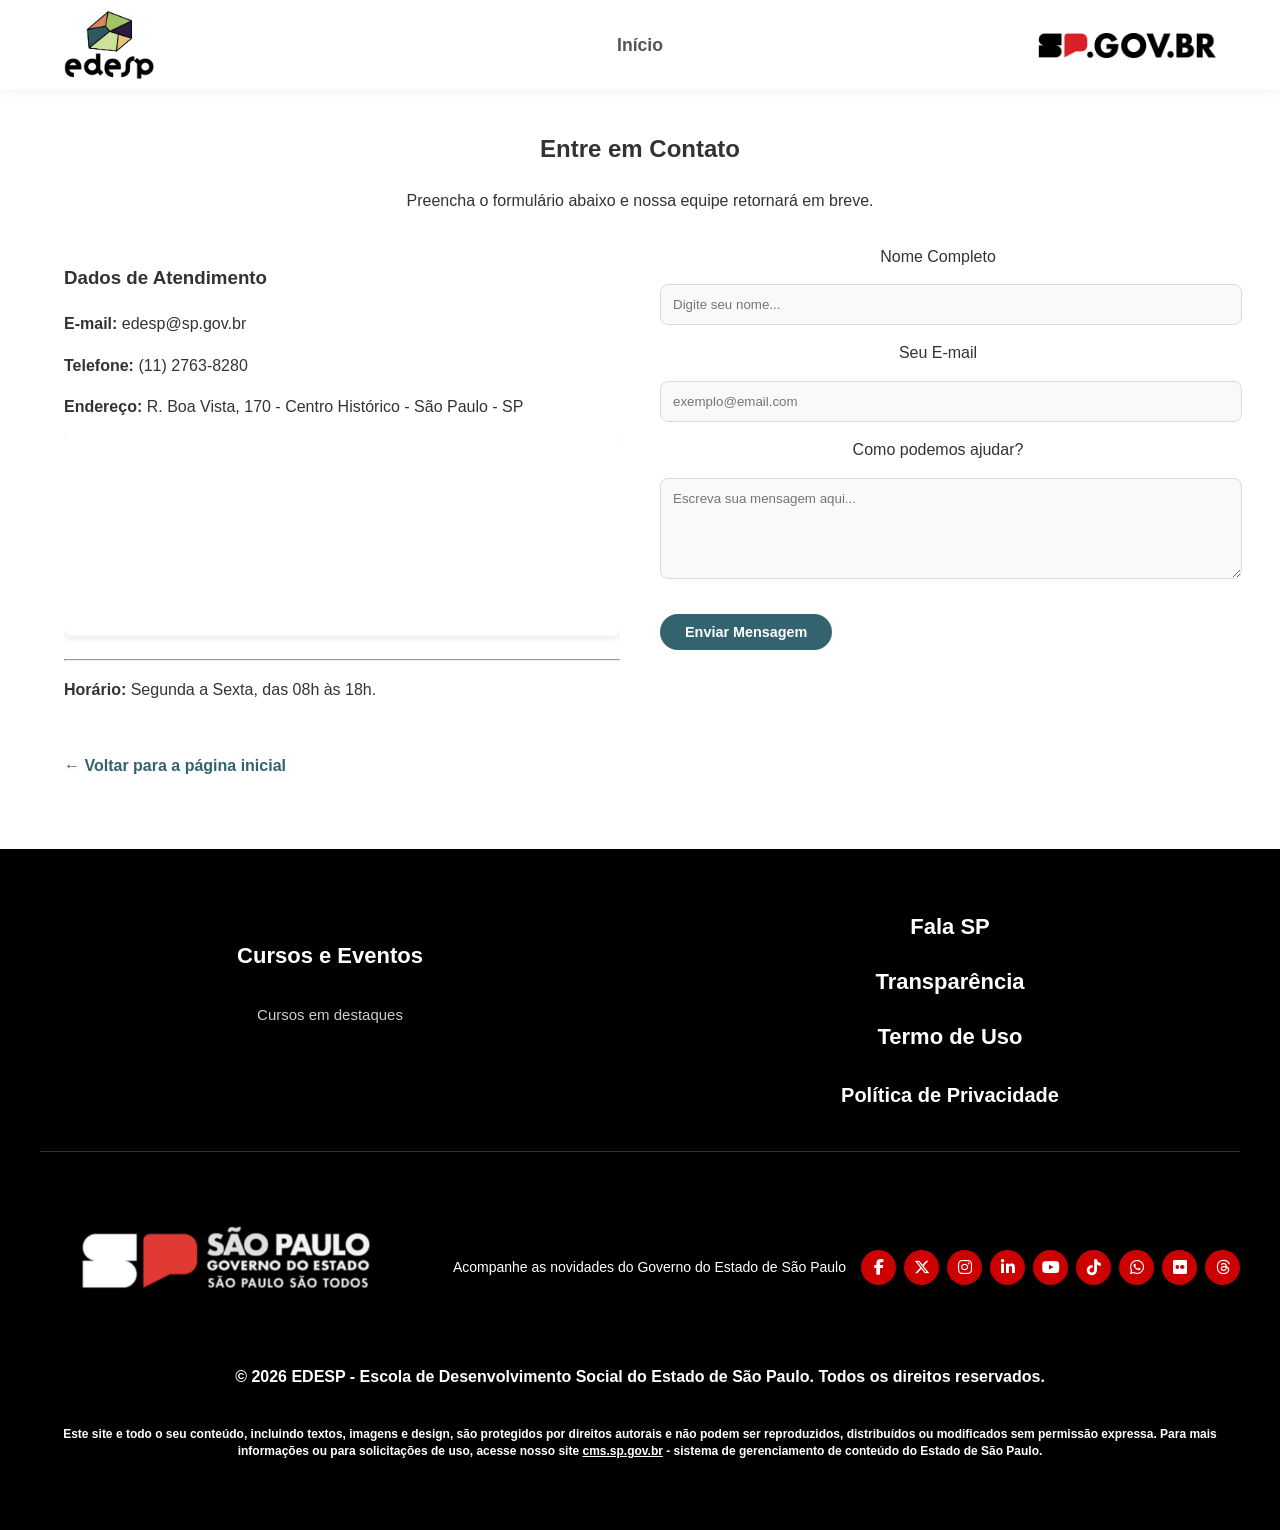
<file: contato.html>
<!DOCTYPE html>
<html lang="pt-br">

<head>
    <meta charset="UTF-8">
    <meta name="viewport" content="width=device-width, initial-scale=1.0">
    <title>Contato - EDESP</title>
    <link rel="stylesheet" href="https://cdnjs.cloudflare.com/ajax/libs/font-awesome/6.5.1/css/all.min.css">
    <link rel="stylesheet" href="style.css">
</head>

<body>

    <header>
        <!-- Logo 1 (Esquerda) -->
        <a href="index.html" class="logo">
            <img src="assets/logo_edesp.png" alt="Logo EDESP">
        </a>

        <!-- Menu (Centro) -->
        <nav>
            <ul>
                <li><a href="index.html">Início</a></li>

            </ul>
        </nav>

        <!-- Logo 2 (Direita) -->
        <div class="logo-direita">
            <img src="assets/logo-gov.png" alt="Portal EDESP" class="logo-texto">
        </div>
    </header>

    <main class="secao-padrao">
        <h2>Entre em Contato</h2>
        <p>Preencha o formulário abaixo e nossa equipe retornará em breve.</p>

        <div class="container-contato">

            <!-- Bloco de Informações de Texto -->
            <div class="info-contato">
                <h3>Dados de Atendimento</h3>
                <p><strong>E-mail:</strong> edesp@sp.gov.br</p>
                <p><strong>Telefone:</strong> (11) 2763-8280</p>
                <p><strong>Endereço:</strong> R. Boa Vista, 170 - Centro Histórico - São Paulo - SP</p>

                <div class="mapa-container">
                    <!-- Iframe com link verificado para Rua Boa Vista 170 -->
                    <iframe
                        src="https://www.google.com/maps/embed?pb=!1m18!1m12!1m3!1d3657.497576596162!2d-46.63604062467006!3d-23.54697527880905!2m3!1f0!2f0!3f0!3m2!1i1024!2i768!4f13.1!3m3!1m2!1s0x94ce58532463e265%3A0xc31a69074095451e!2sR.%20Boa%20Vista%2C%20170%20-%20Centro%20Hist%C3%B3rico%20de%20S%C3%A3o%20Paulo%2C%20S%C3%A3o%20Paulo%20-%20SP%2C%2001014-000!5e0!3m2!1spt-BR!2sbr!4v1709575000000!5m2!1spt-BR!2sbr"
                        width="100%" height="200" style="border:0; border-radius: 8px;" allowfullscreen=""
                        loading="lazy" referrerpolicy="no-referrer-when-downgrade">
                    </iframe>
                </div>

                <hr>
                <p><strong>Horário:</strong> Segunda a Sexta, das 08h às 18h.</p>
            </div>

            <!-- Formulário com o seu Link do Formspree -->
            <form class="form-contato" action="https://formspree.io/f/xvzlgzwe" method="POST">

                <label for="nome">Nome Completo</label>
                <input type="text" id="nome" name="nome" placeholder="Digite seu nome..." required>

                <label for="email">Seu E-mail</label>
                <!-- Usar o name="email" ajuda o Formspree a identificar o remetente -->
                <input type="email" id="email" name="email" placeholder="exemplo@email.com" required>

                <label for="mensagem">Como podemos ajudar?</label>
                <textarea id="mensagem" name="mensagem" rows="5" placeholder="Escreva sua mensagem aqui..."
                    required></textarea>

                <!-- Campo extra para evitar SPAM (Opcional do Formspree) -->
                <input type="hidden" name="_subject" value="Novo contato pelo site EDESP">

                <button type="submit" class="saiba-mais">Enviar Mensagem</button>
            </form>

        </div>

        <a href="index.html" class="link-voltar">
            ← Voltar para a página inicial
        </a>
    </main>

    <footer
        style="background-color: #000000; color: #ffffff; padding: 60px 20px 20px; font-family: sans-serif; width: 100%; box-sizing: border-box;">

        <!-- Parte Superior: Colunas de Links -->
        <div
            style="max-width: 1200px; margin: 0 auto; display: flex; flex-wrap: wrap; justify-content:建设; gap: 40px; margin-bottom: 50px;">

            <!-- Cursos e Eventos -->
            <div style="flex: 1; min-width: 200px;">
                <h4 style="font-size: 22px; margin-bottom: 25px; font-weight: bold;">Cursos e Eventos</h4>
                <ul style="list-style: none; padding: 0; margin: 0; font-size: 15px; line-height: 2.2;">
                    <li><a href="index.html#secao-cursos"
                            style="color: #ffffff; text-decoration: none; opacity: 0.8;">Cursos em destaques</a></li>
                </ul>
            </div>


            <!-- Links Rápidos (Lado Direito do Footer) -->
            <div style="flex: 1; min-width: 250px; display: flex; flex-direction: column; gap: 20px;">

                <a href="https://www.fala.sp.gov.br/" target="_blank"
                    style="color: #ffffff; text-decoration: none; font-size: 22px; font-weight: bold;">
                    Fala SP
                </a>

                <a href="https://www.transparencia.sp.gov.br/" target="_blank"
                    style="color: #ffffff; text-decoration: none; font-size: 22px; font-weight: bold;">
                    Transparência
                </a>

                <!-- Link do Termo de Uso Atualizado -->
                <a href="https://www.cms.sp.gov.br/cms/termo-uso" target="_blank"
                    style="color: #ffffff; text-decoration: none; font-size: 22px; font-weight: bold;">
                    Termo de Uso
                </a>

                <!-- Link da Política de Privacidade Atualizado -->
                <a href="https://www.cms.sp.gov.br/cms/politica-privacidade" target="_blank"
                    style="color: #0056b3; text-decoration: none; font-size: 20px; font-weight: bold; margin-top: 5px;">
                    Política de Privacidade
                </a>
            </div>

            <!-- Parte Central: Logo e Redes Sociais -->
            <div
                style="max-width: 1200px; margin: 0 auto; border-top: 1px solid #333; padding-top: 40px; display: flex; flex-wrap: wrap; align-items: center; justify-content: space-between; gap: 20px;">

                <!-- Logo Governo -->
                <div style="display: flex; align-items: center; gap: 15px;">
                    <img src="assets/governo.png" alt="Logo São Paulo" style="height: 150px;">
                </div>

                <!-- Redes Sociais -->
                <div style="display: flex; align-items: center; gap: 15px; flex-wrap: wrap; justify-content: center;">

                    <span style="font-size: 14px; color: white;">Acompanhe as novidades do Governo do Estado de São
                        Paulo</span>

                    <!-- Bloco de Ícones Reais -->
                    <div style="display: flex; gap: 8px; flex-wrap: wrap;">

                        <!-- Facebook -->
                        <a href="https://www.facebook.com/governosp/" target="_blank"
                            style="background: #cc0000; width: 35px; height: 35px; border-radius: 50%; display: flex; align-items: center; justify-content: center; color: white; text-decoration: none;">
                            <i class="fa-brands fa-facebook-f" style="font-size: 16px;"></i>
                        </a>

                        <!-- X (Twitter) -->
                        <a href="https://x.com/governosp/" target="_blank"
                            style="background: #cc0000; width: 35px; height: 35px; border-radius: 50%; display: flex; align-items: center; justify-content: center; color: white; text-decoration: none;">
                            <i class="fa-brands fa-x-twitter" style="font-size: 16px;"></i>
                        </a>

                        <!-- Instagram -->
                        <a href="https://www.instagram.com/governosp/" target="_blank"
                            style="background: #cc0000; width: 35px; height: 35px; border-radius: 50%; display: flex; align-items: center; justify-content: center; color: white; text-decoration: none;">
                            <i class="fa-brands fa-instagram" style="font-size: 16px;"></i>
                        </a>

                        <!-- LinkedIn -->
                        <a href="https://www.linkedin.com/company/governosp/" target="_blank"
                            style="background: #cc0000; width: 35px; height: 35px; border-radius: 50%; display: flex; align-items: center; justify-content: center; color: white; text-decoration: none;">
                            <i class="fa-brands fa-linkedin-in" style="font-size: 16px;"></i>
                        </a>

                        <!-- YouTube -->
                        <a href="https://www.youtube.com/governosp" target="_blank"
                            style="background: #cc0000; width: 35px; height: 35px; border-radius: 50%; display: flex; align-items: center; justify-content: center; color: white; text-decoration: none;">
                            <i class="fa-brands fa-youtube" style="font-size: 16px;"></i>
                        </a>

                        <!-- TikTok -->
                        <a href="https://www.tiktok.com/@governosp" target="_blank"
                            style="background: #cc0000; width: 35px; height: 35px; border-radius: 50%; display: flex; align-items: center; justify-content: center; color: white; text-decoration: none;">
                            <i class="fa-brands fa-tiktok" style="font-size: 16px;"></i>
                        </a>

                        <!-- WhatsApp -->
                        <a href="https://www.whatsapp.com/channel/0029Va4tIbCFHWq7sOctpz23" target="_blank"
                            style="background: #cc0000; width: 35px; height: 35px; border-radius: 50%; display: flex; align-items: center; justify-content: center; color: white; text-decoration: none;">
                            <i class="fa-brands fa-whatsapp" style="font-size: 16px;"></i>
                        </a>

                        <!-- Flickr -->
                        <a href="https://www.flickr.com/photos/governosp/" target="_blank"
                            style="background: #cc0000; width: 35px; height: 35px; border-radius: 50%; display: flex; align-items: center; justify-content: center; color: white; text-decoration: none;">
                            <i class="fa-brands fa-flickr" style="font-size: 16px;"></i>
                        </a>

                        <!-- Threads -->
                        <a href="https://www.threads.com/@governosp" target="_blank"
                            style="background: #cc0000; width: 35px; height: 35px; border-radius: 50%; display: flex; align-items: center; justify-content: center; color: white; text-decoration: none;">
                            <i class="fa-brands fa-threads" style="font-size: 16px;"></i>
                        </a>

                    </div>
                </div>

                <!-- Parte Inferior: Copyright e Texto Jurídico -->
                <div
                    style="color: white !important; max-width: 1200px; margin: 0 auto 0; text-align: center; font-size: 10px; line-height: 1.6;">
                    <p style="font-weight: bold; margin-bottom: 0;">© 2026 EDESP - Escola de Desenvolvimento Social
                        do Estado de São Paulo. Todos os direitos reservados.</p>
                    <div style="max-width: 1200px; margin: 40px auto 0; text-align: center;">
                        <p
                            style="color: white !important; font-size: 12px !important; font-weight: bold !important; line-height: 1.4 !important; margin: 0; padding: 0;">
                            Este site e todo o seu conteúdo, incluindo textos, imagens e design, são protegidos por
                            direitos autorais e não podem ser reproduzidos, distribuídos ou modificados sem
                            permissão expressa. Para mais informações ou para solicitações de uso, acesse nosso site
                            <a href="https://cms.sp.gov.br"
                                style="color: inherit; text-decoration: underline;">cms.sp.gov.br</a>
                            - sistema de gerenciamento de conteúdo do Estado de São Paulo.
                        </p>
                    </div>

                </div>

    </footer>


</body>

</html>
</file>
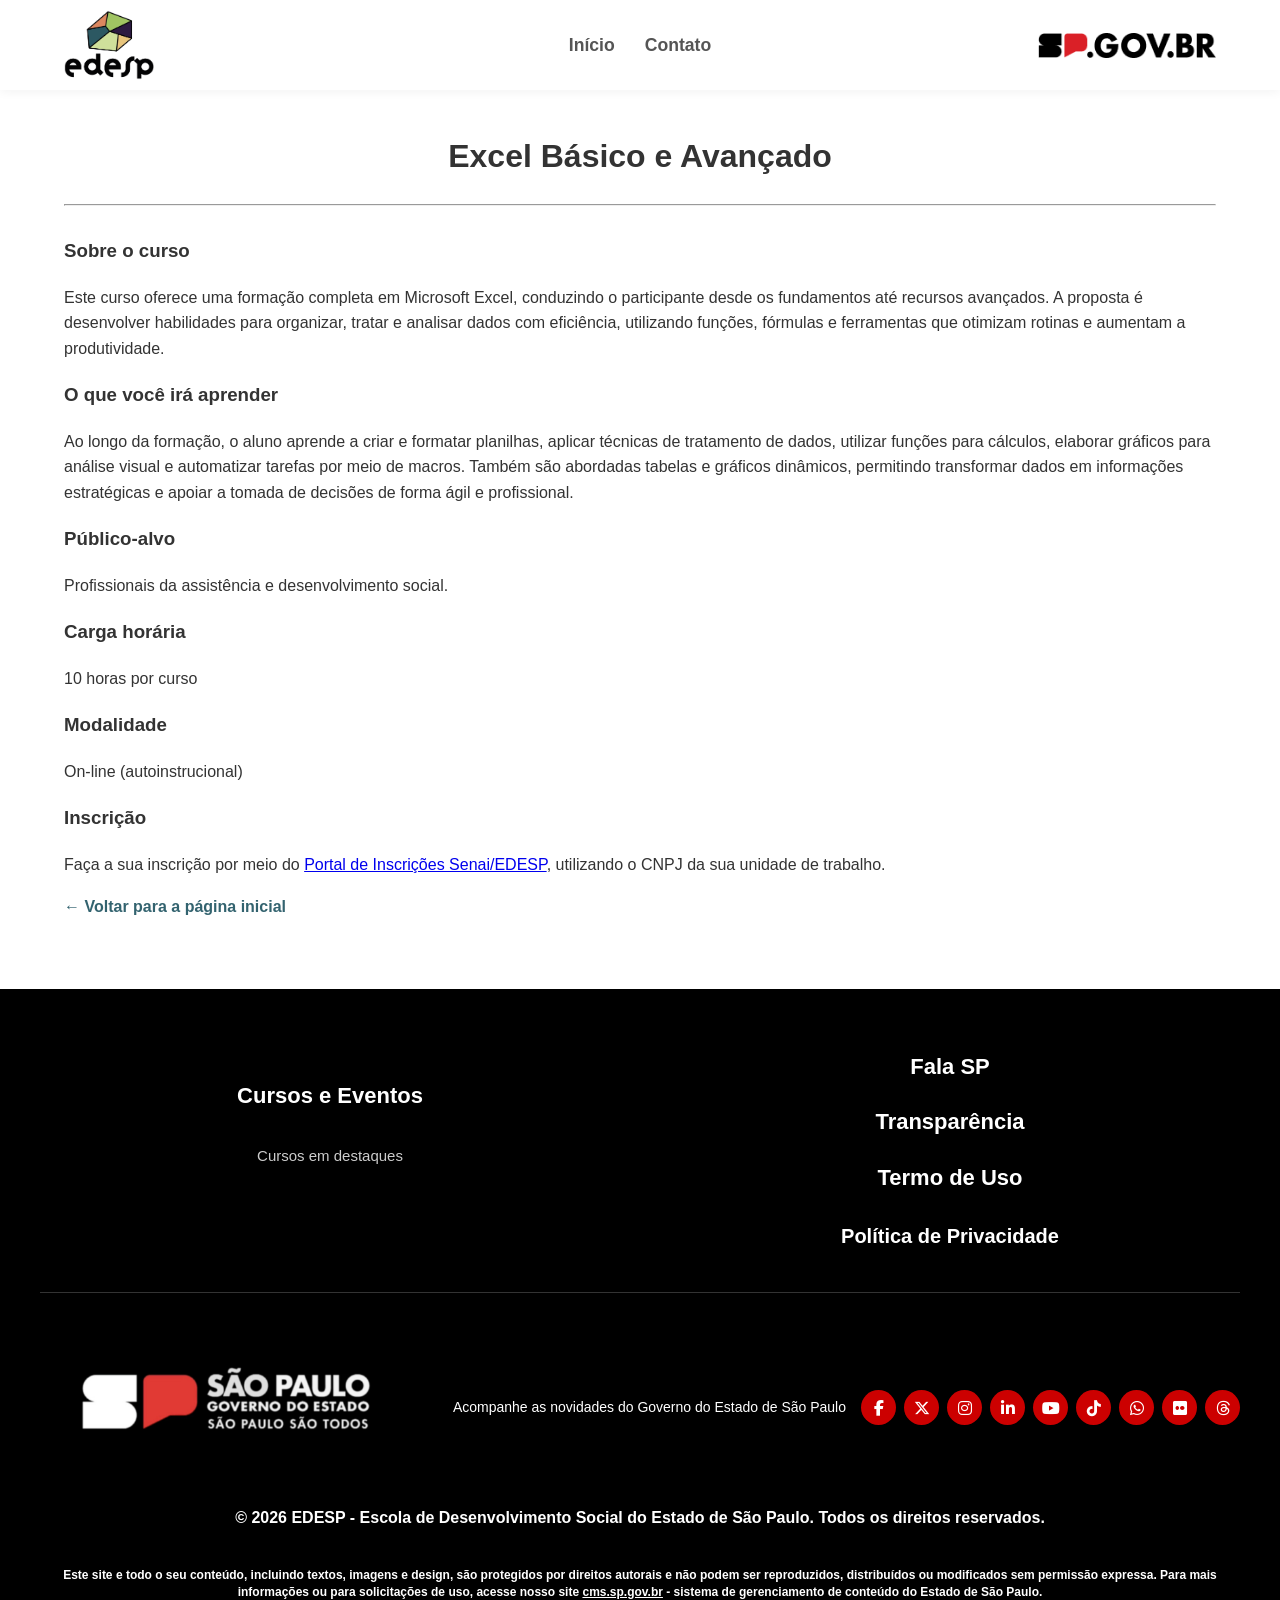
<file: excel.html>
<!DOCTYPE html>
<html lang="pt-br">

<head>
    <meta charset="UTF-8">
    <title>Tecnologia - EDESP</title>
    <link rel="stylesheet" href="https://cdnjs.cloudflare.com/ajax/libs/font-awesome/6.5.1/css/all.min.css">
    <link rel="stylesheet" href="style.css">
</head>

<body>
    <!-- 1. COLE AQUI O CONTEÚDO DO SEU HEADER (IGUAL AO DA INDEX) -->
    <header>
        <!-- Logo 1 (Esquerda) -->
        <a href="index.html" class="logo">
            <img src="assets/logo_edesp.png" alt="Logo EDESP">
        </a>

        <!-- Menu (Centro) -->
        <nav>
            <ul>
                <li><a href="index.html">Início</a></li>
                <li><a href="contato.html">Contato</a></li>
            </ul>
        </nav>

        <!-- Logo 2 (Direita) -->
        <div class="logo-direita">
            <img src="assets/logo-gov.png" alt="Portal EDESP" class="logo-texto">
        </div>
    </header>

    <main class="secao-padrao">
        <h1>Excel Básico e Avançado</h1>
        <hr>
        <div class="conteudo-curso" style="text-align: left; margin-top: 30px;">
            <h3>Sobre o curso</h3>
            <p>Este curso oferece uma formação completa em Microsoft Excel, conduzindo o participante desde os
                fundamentos até recursos avançados. A proposta é desenvolver habilidades para organizar, tratar e
                analisar dados com eficiência, utilizando funções, fórmulas e ferramentas que otimizam rotinas e
                aumentam a produtividade.</p>

            <h3>O que você irá aprender</h3>
            <p>Ao longo da formação, o aluno aprende a criar e formatar planilhas, aplicar técnicas de tratamento de
                dados, utilizar funções para cálculos, elaborar gráficos para análise visual e automatizar tarefas por
                meio de macros. Também são abordadas tabelas e gráficos dinâmicos, permitindo transformar dados em
                informações estratégicas e apoiar a tomada de decisões de forma ágil e profissional.</p>

            <h3>Público-alvo</h3>
            <p>Profissionais da assistência e desenvolvimento social.</p>

            <h3>Carga horária</h3>
            <p>10 horas por curso</p>

            <h3>Modalidade</h3>
            <p>On-line (autoinstrucional)</p>

            <h3>Inscrição</h3>
            <p>Faça a sua inscrição por meio do <a href="https://business.play.senai.br/empresa/edesp"
                    target="_blank">Portal de Inscrições Senai/EDESP</a>, utilizando o CNPJ da sua unidade de trabalho.
            </p>

            <a href="index.html" style="color: var(--cor-primaria-teal); font-weight: bold; text-decoration: none;">
                ← Voltar para a página inicial
            </a>
        </div>
    </main>

    <!-- 2. COLE AQUI O CONTEÚDO DO SEU FOOTER (IGUAL AO DA INDEX) -->
    <footer
        style="background-color: #000000; color: #ffffff; padding: 60px 20px 20px; font-family: sans-serif; width: 100%; box-sizing: border-box;">

        <!-- Parte Superior: Colunas de Links -->
        <div
            style="max-width: 1200px; margin: 0 auto; display: flex; flex-wrap: wrap; justify-content:建设; gap: 40px; margin-bottom: 50px;">

            <!-- Cursos e Eventos -->
            <div style="flex: 1; min-width: 200px;">
                <h4 style="font-size: 22px; margin-bottom: 25px; font-weight: bold;">Cursos e Eventos</h4>
                <ul style="list-style: none; padding: 0; margin: 0; font-size: 15px; line-height: 2.2;">
                    <li><a href="index.html#secao-cursos"
                            style="color: #ffffff; text-decoration: none; opacity: 0.8;">Cursos em destaques</a></li>
                </ul>
            </div>


            <!-- Links Rápidos (Lado Direito do Footer) -->
            <div style="flex: 1; min-width: 250px; display: flex; flex-direction: column; gap: 20px;">

                <a href="https://www.fala.sp.gov.br/" target="_blank"
                    style="color: #ffffff; text-decoration: none; font-size: 22px; font-weight: bold;">
                    Fala SP
                </a>

                <a href="https://www.transparencia.sp.gov.br/" target="_blank"
                    style="color: #ffffff; text-decoration: none; font-size: 22px; font-weight: bold;">
                    Transparência
                </a>

                <!-- Link do Termo de Uso Atualizado -->
                <a href="https://www.cms.sp.gov.br/cms/termo-uso" target="_blank"
                    style="color: #ffffff; text-decoration: none; font-size: 22px; font-weight: bold;">
                    Termo de Uso
                </a>

                <!-- Link da Política de Privacidade Atualizado -->
                <a href="https://www.cms.sp.gov.br/cms/politica-privacidade" target="_blank"
                    style="color: #0056b3; text-decoration: none; font-size: 20px; font-weight: bold; margin-top: 5px;">
                    Política de Privacidade
                </a>
            </div>

            <!-- Parte Central: Logo e Redes Sociais -->
            <div
                style="max-width: 1200px; margin: 0 auto; border-top: 1px solid #333; padding-top: 40px; display: flex; flex-wrap: wrap; align-items: center; justify-content: space-between; gap: 20px;">

                <!-- Logo Governo -->
                <div style="display: flex; align-items: center; gap: 15px;">
                    <img src="assets/governo.png" alt="Logo São Paulo" style="height: 150px;">
                </div>

                <!-- Redes Sociais -->
                <div style="display: flex; align-items: center; gap: 15px; flex-wrap: wrap; justify-content: center;">

                    <span style="font-size: 14px; color: white;">Acompanhe as novidades do Governo do Estado de São
                        Paulo</span>

                    <!-- Bloco de Ícones Reais -->
                    <div style="display: flex; gap: 8px; flex-wrap: wrap;">

                        <!-- Facebook -->
                        <a href="https://www.facebook.com/governosp/" target="_blank"
                            style="background: #cc0000; width: 35px; height: 35px; border-radius: 50%; display: flex; align-items: center; justify-content: center; color: white; text-decoration: none;">
                            <i class="fa-brands fa-facebook-f" style="font-size: 16px;"></i>
                        </a>

                        <!-- X (Twitter) -->
                        <a href="https://x.com/governosp/" target="_blank"
                            style="background: #cc0000; width: 35px; height: 35px; border-radius: 50%; display: flex; align-items: center; justify-content: center; color: white; text-decoration: none;">
                            <i class="fa-brands fa-x-twitter" style="font-size: 16px;"></i>
                        </a>

                        <!-- Instagram -->
                        <a href="https://www.instagram.com/governosp/" target="_blank"
                            style="background: #cc0000; width: 35px; height: 35px; border-radius: 50%; display: flex; align-items: center; justify-content: center; color: white; text-decoration: none;">
                            <i class="fa-brands fa-instagram" style="font-size: 16px;"></i>
                        </a>

                        <!-- LinkedIn -->
                        <a href="https://www.linkedin.com/company/governosp/" target="_blank"
                            style="background: #cc0000; width: 35px; height: 35px; border-radius: 50%; display: flex; align-items: center; justify-content: center; color: white; text-decoration: none;">
                            <i class="fa-brands fa-linkedin-in" style="font-size: 16px;"></i>
                        </a>

                        <!-- YouTube -->
                        <a href="https://www.youtube.com/governosp" target="_blank"
                            style="background: #cc0000; width: 35px; height: 35px; border-radius: 50%; display: flex; align-items: center; justify-content: center; color: white; text-decoration: none;">
                            <i class="fa-brands fa-youtube" style="font-size: 16px;"></i>
                        </a>

                        <!-- TikTok -->
                        <a href="https://www.tiktok.com/@governosp" target="_blank"
                            style="background: #cc0000; width: 35px; height: 35px; border-radius: 50%; display: flex; align-items: center; justify-content: center; color: white; text-decoration: none;">
                            <i class="fa-brands fa-tiktok" style="font-size: 16px;"></i>
                        </a>

                        <!-- WhatsApp -->
                        <a href="https://www.whatsapp.com/channel/0029Va4tIbCFHWq7sOctpz23" target="_blank"
                            style="background: #cc0000; width: 35px; height: 35px; border-radius: 50%; display: flex; align-items: center; justify-content: center; color: white; text-decoration: none;">
                            <i class="fa-brands fa-whatsapp" style="font-size: 16px;"></i>
                        </a>

                        <!-- Flickr -->
                        <a href="https://www.flickr.com/photos/governosp/" target="_blank"
                            style="background: #cc0000; width: 35px; height: 35px; border-radius: 50%; display: flex; align-items: center; justify-content: center; color: white; text-decoration: none;">
                            <i class="fa-brands fa-flickr" style="font-size: 16px;"></i>
                        </a>

                        <!-- Threads -->
                        <a href="https://www.threads.com/@governosp" target="_blank"
                            style="background: #cc0000; width: 35px; height: 35px; border-radius: 50%; display: flex; align-items: center; justify-content: center; color: white; text-decoration: none;">
                            <i class="fa-brands fa-threads" style="font-size: 16px;"></i>
                        </a>

                    </div>
                </div>

                <!-- Parte Inferior: Copyright e Texto Jurídico -->
                <div
                    style="color: white !important; max-width: 1200px; margin: 0 auto 0; text-align: center; font-size: 10px; line-height: 1.6;">
                    <p style="font-weight: bold; margin-bottom: 0;">© 2026 EDESP - Escola de Desenvolvimento Social
                        do Estado de São Paulo. Todos os direitos reservados.</p>
                    <div style="max-width: 1200px; margin: 40px auto 0; text-align: center;">
                        <p
                            style="color: white !important; font-size: 12px !important; font-weight: bold !important; line-height: 1.4 !important; margin: 0; padding: 0;">
                            Este site e todo o seu conteúdo, incluindo textos, imagens e design, são protegidos por
                            direitos autorais e não podem ser reproduzidos, distribuídos ou modificados sem
                            permissão expressa. Para mais informações ou para solicitações de uso, acesse nosso site
                            <a href="https://cms.sp.gov.br"
                                style="color: inherit; text-decoration: underline;">cms.sp.gov.br</a>
                            - sistema de gerenciamento de conteúdo do Estado de São Paulo.
                        </p>
                    </div>

                </div>

    </footer>

    <a href="#topo" id="backToTop" class="back-to-top" title="Voltar ao topo">
        &#8593;
    </a>

    <!-- 2. O Script depois -->
    <script>
        const backToTop = document.getElementById("backToTop");

        window.onscroll = function () {
            if (document.body.scrollTop > 300 || document.documentElement.scrollTop > 300) {
                backToTop.style.display = "flex"; // Use flex para alinhar o ícone
            } else {
                backToTop.style.display = "none";
            }
        };

        backToTop.onclick = function () {
            window.scrollTo({
                top: 0,
                behavior: "smooth"
            });
        };
    </script>

</body>

</html>
</file>
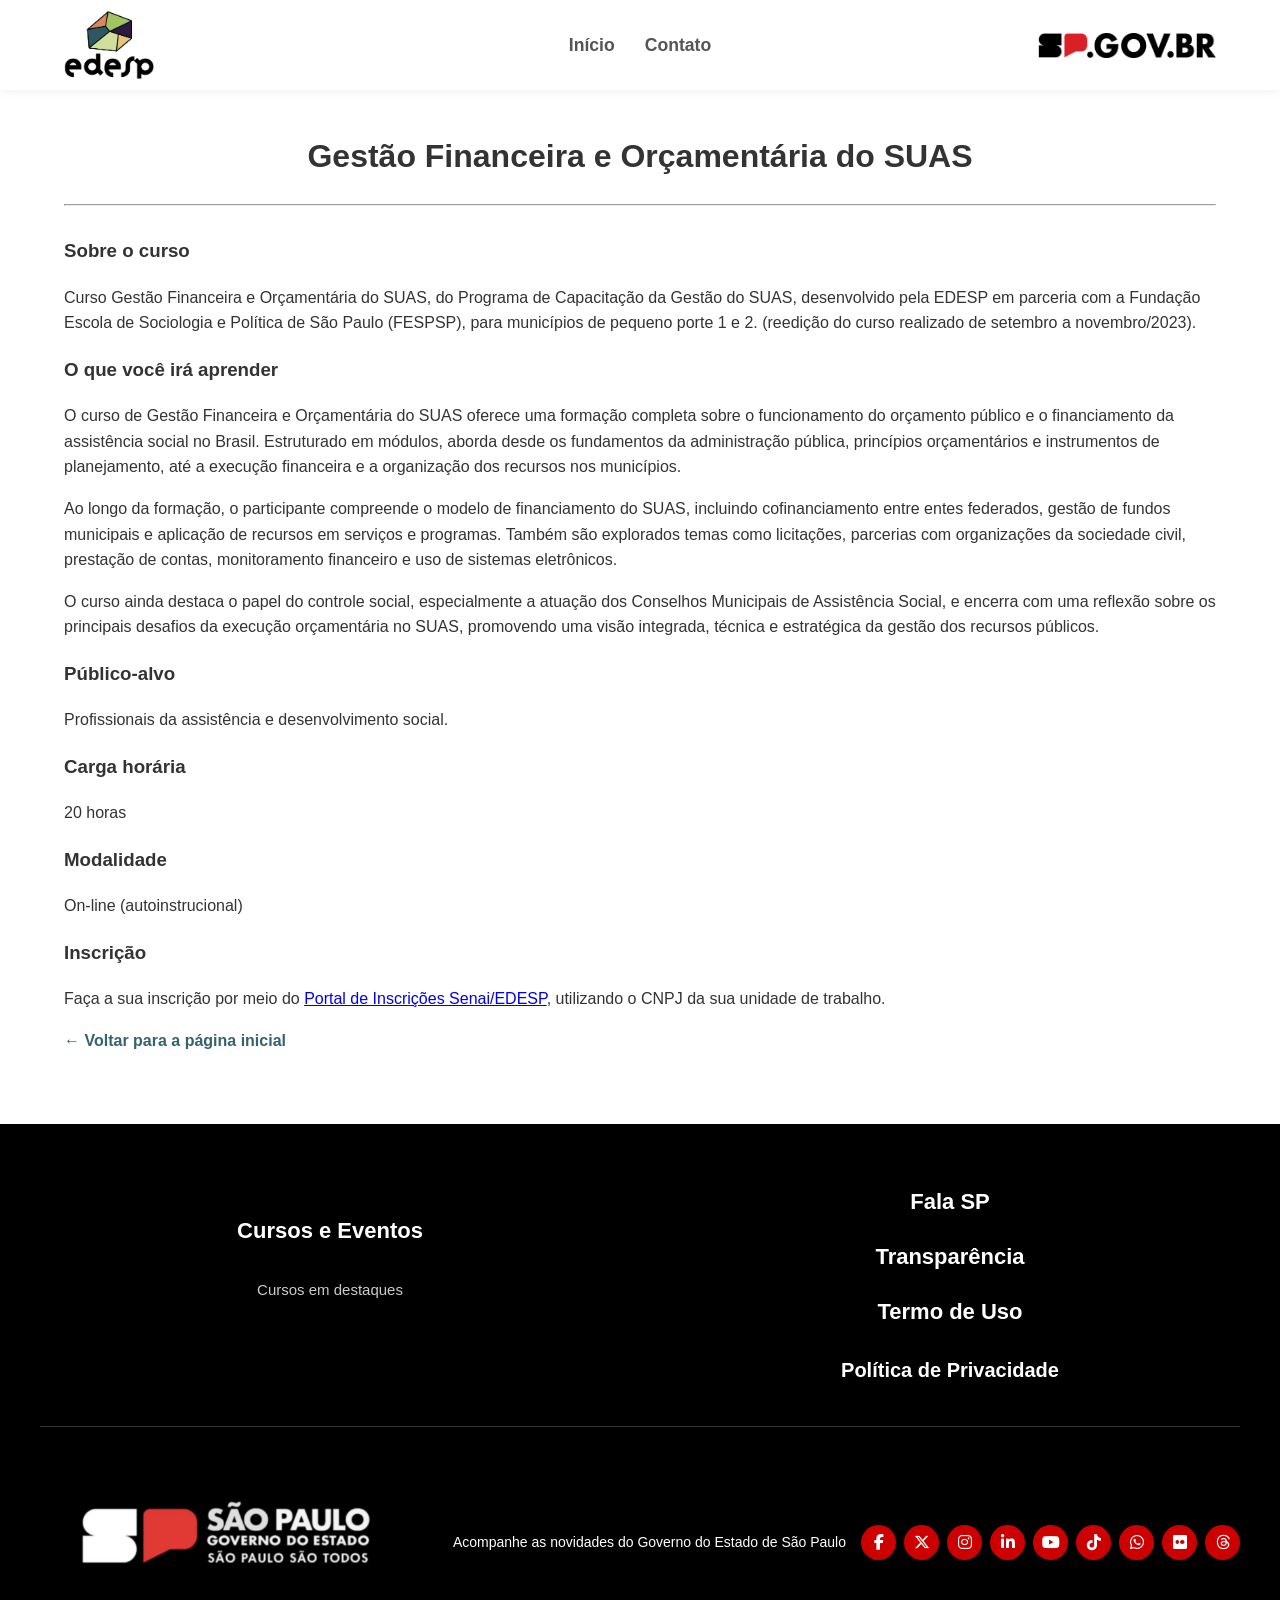
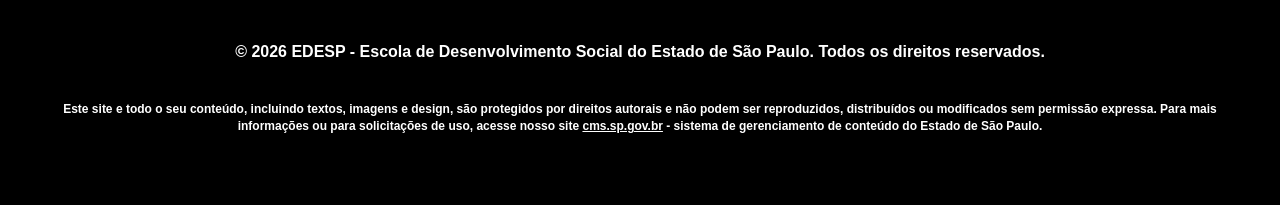
<file: financeira.html>
<!DOCTYPE html>
<html lang="pt-br">

<head>
    <meta charset="UTF-8">
    <title>Gestão Financeira e Orçamentária do SUAS - EDESP</title>
    <link rel="stylesheet" href="https://cdnjs.cloudflare.com/ajax/libs/font-awesome/6.5.1/css/all.min.css">
    <link rel="stylesheet" href="style.css">
</head>

<body>
    <!-- 1. COLE AQUI O CONTEÚDO DO SEU HEADER (IGUAL AO DA INDEX) -->
    <header>
        <!-- Logo 1 (Esquerda) -->
        <a href="index.html" class="logo">
            <img src="assets/logo_edesp.png" alt="Logo EDESP">
        </a>

        <!-- Menu (Centro) -->
        <nav>
            <ul>
                <li><a href="index.html">Início</a></li>
                <li><a href="contato.html">Contato</a></li>
            </ul>
        </nav>

        <!-- Logo 2 (Direita) -->
        <div class="logo-direita">
            <img src="assets/logo-gov.png" alt="Portal EDESP" class="logo-texto">
        </div>
    </header>

    <main class="secao-padrao">
        <h1>Gestão Financeira e Orçamentária do SUAS</h1>
        <hr>
        <div class="conteudo-curso" style="text-align: left; margin-top: 30px;">
            <h3>Sobre o curso</h3>
            <p>Curso Gestão Financeira e Orçamentária do SUAS, do Programa de Capacitação da Gestão do SUAS,
                desenvolvido pela EDESP em parceria com a Fundação Escola de Sociologia e Política de São Paulo
                (FESPSP), para municípios de pequeno porte 1 e 2. (reedição do curso realizado de setembro a
                novembro/2023).</p>

            <h3>O que você irá aprender</h3>
            <p>O curso de Gestão Financeira e Orçamentária do SUAS oferece uma formação completa sobre o funcionamento
                do orçamento público e o financiamento da assistência social no Brasil. Estruturado em módulos, aborda
                desde os fundamentos da administração pública, princípios orçamentários e instrumentos de planejamento,
                até a execução financeira e a organização dos recursos nos municípios.</p>

                <p>Ao longo da formação, o participante compreende o modelo de financiamento do SUAS, incluindo
                cofinanciamento entre entes federados, gestão de fundos municipais e aplicação de recursos em serviços e
                programas. Também são explorados temas como licitações, parcerias com organizações da sociedade civil,
                prestação de contas, monitoramento financeiro e uso de sistemas eletrônicos.</p>

                <p>O curso ainda destaca o papel do controle social, especialmente a atuação dos Conselhos Municipais de
                Assistência Social, e encerra com uma reflexão sobre os principais desafios da execução orçamentária no
                SUAS, promovendo uma visão integrada, técnica e estratégica da gestão dos recursos públicos.</p>

            <h3>Público-alvo</h3>
            <p>Profissionais da assistência e desenvolvimento social.</p>

            <h3>Carga horária</h3>
            <p>20 horas</p>

            <h3>Modalidade</h3>
            <p>On-line (autoinstrucional)</p>

            <h3>Inscrição</h3>
            <p>Faça a sua inscrição por meio do <a href="https://business.play.senai.br/empresa/edesp"
                    target="_blank">Portal de Inscrições Senai/EDESP</a>, utilizando o CNPJ da sua unidade de trabalho.
            </p>

            <a href="index.html" style="color: var(--cor-primaria-teal); font-weight: bold; text-decoration: none;">
                ← Voltar para a página inicial
            </a>
        </div>
    </main>

    <!-- 2. COLE AQUI O CONTEÚDO DO SEU FOOTER (IGUAL AO DA INDEX) -->
    <footer
        style="background-color: #000000; color: #ffffff; padding: 60px 20px 20px; font-family: sans-serif; width: 100%; box-sizing: border-box;">

        <!-- Parte Superior: Colunas de Links -->
        <div
            style="max-width: 1200px; margin: 0 auto; display: flex; flex-wrap: wrap; justify-content:建设; gap: 40px; margin-bottom: 50px;">

            <!-- Cursos e Eventos -->
            <div style="flex: 1; min-width: 200px;">
                <h4 style="font-size: 22px; margin-bottom: 25px; font-weight: bold;">Cursos e Eventos</h4>
                <ul style="list-style: none; padding: 0; margin: 0; font-size: 15px; line-height: 2.2;">
                    <li><a href="index.html#secao-cursos"
                            style="color: #ffffff; text-decoration: none; opacity: 0.8;">Cursos em destaques</a></li>
                </ul>
            </div>


            <!-- Links Rápidos (Lado Direito do Footer) -->
            <div style="flex: 1; min-width: 250px; display: flex; flex-direction: column; gap: 20px;">

                <a href="https://www.fala.sp.gov.br/" target="_blank"
                    style="color: #ffffff; text-decoration: none; font-size: 22px; font-weight: bold;">
                    Fala SP
                </a>

                <a href="https://www.transparencia.sp.gov.br/" target="_blank"
                    style="color: #ffffff; text-decoration: none; font-size: 22px; font-weight: bold;">
                    Transparência
                </a>

                <!-- Link do Termo de Uso Atualizado -->
                <a href="https://www.cms.sp.gov.br/cms/termo-uso" target="_blank"
                    style="color: #ffffff; text-decoration: none; font-size: 22px; font-weight: bold;">
                    Termo de Uso
                </a>

                <!-- Link da Política de Privacidade Atualizado -->
                <a href="https://www.cms.sp.gov.br/cms/politica-privacidade" target="_blank"
                    style="color: #0056b3; text-decoration: none; font-size: 20px; font-weight: bold; margin-top: 5px;">
                    Política de Privacidade
                </a>
            </div>

            <!-- Parte Central: Logo e Redes Sociais -->
            <div
                style="max-width: 1200px; margin: 0 auto; border-top: 1px solid #333; padding-top: 40px; display: flex; flex-wrap: wrap; align-items: center; justify-content: space-between; gap: 20px;">

                <!-- Logo Governo -->
                <div style="display: flex; align-items: center; gap: 15px;">
                    <img src="assets/governo.png" alt="Logo São Paulo" style="height: 150px;">
                </div>

                <!-- Redes Sociais -->
                <div style="display: flex; align-items: center; gap: 15px; flex-wrap: wrap; justify-content: center;">

                    <span style="font-size: 14px; color: white;">Acompanhe as novidades do Governo do Estado de São
                        Paulo</span>

                    <!-- Bloco de Ícones Reais -->
                    <div style="display: flex; gap: 8px; flex-wrap: wrap;">

                        <!-- Facebook -->
                        <a href="https://www.facebook.com/governosp/" target="_blank"
                            style="background: #cc0000; width: 35px; height: 35px; border-radius: 50%; display: flex; align-items: center; justify-content: center; color: white; text-decoration: none;">
                            <i class="fa-brands fa-facebook-f" style="font-size: 16px;"></i>
                        </a>

                        <!-- X (Twitter) -->
                        <a href="https://x.com/governosp/" target="_blank"
                            style="background: #cc0000; width: 35px; height: 35px; border-radius: 50%; display: flex; align-items: center; justify-content: center; color: white; text-decoration: none;">
                            <i class="fa-brands fa-x-twitter" style="font-size: 16px;"></i>
                        </a>

                        <!-- Instagram -->
                        <a href="https://www.instagram.com/governosp/" target="_blank"
                            style="background: #cc0000; width: 35px; height: 35px; border-radius: 50%; display: flex; align-items: center; justify-content: center; color: white; text-decoration: none;">
                            <i class="fa-brands fa-instagram" style="font-size: 16px;"></i>
                        </a>

                        <!-- LinkedIn -->
                        <a href="https://www.linkedin.com/company/governosp/" target="_blank"
                            style="background: #cc0000; width: 35px; height: 35px; border-radius: 50%; display: flex; align-items: center; justify-content: center; color: white; text-decoration: none;">
                            <i class="fa-brands fa-linkedin-in" style="font-size: 16px;"></i>
                        </a>

                        <!-- YouTube -->
                        <a href="https://www.youtube.com/governosp" target="_blank"
                            style="background: #cc0000; width: 35px; height: 35px; border-radius: 50%; display: flex; align-items: center; justify-content: center; color: white; text-decoration: none;">
                            <i class="fa-brands fa-youtube" style="font-size: 16px;"></i>
                        </a>

                        <!-- TikTok -->
                        <a href="https://www.tiktok.com/@governosp" target="_blank"
                            style="background: #cc0000; width: 35px; height: 35px; border-radius: 50%; display: flex; align-items: center; justify-content: center; color: white; text-decoration: none;">
                            <i class="fa-brands fa-tiktok" style="font-size: 16px;"></i>
                        </a>

                        <!-- WhatsApp -->
                        <a href="https://www.whatsapp.com/channel/0029Va4tIbCFHWq7sOctpz23" target="_blank"
                            style="background: #cc0000; width: 35px; height: 35px; border-radius: 50%; display: flex; align-items: center; justify-content: center; color: white; text-decoration: none;">
                            <i class="fa-brands fa-whatsapp" style="font-size: 16px;"></i>
                        </a>

                        <!-- Flickr -->
                        <a href="https://www.flickr.com/photos/governosp/" target="_blank"
                            style="background: #cc0000; width: 35px; height: 35px; border-radius: 50%; display: flex; align-items: center; justify-content: center; color: white; text-decoration: none;">
                            <i class="fa-brands fa-flickr" style="font-size: 16px;"></i>
                        </a>

                        <!-- Threads -->
                        <a href="https://www.threads.com/@governosp" target="_blank"
                            style="background: #cc0000; width: 35px; height: 35px; border-radius: 50%; display: flex; align-items: center; justify-content: center; color: white; text-decoration: none;">
                            <i class="fa-brands fa-threads" style="font-size: 16px;"></i>
                        </a>

                    </div>
                </div>

                <!-- Parte Inferior: Copyright e Texto Jurídico -->
                <div
                    style="color: white !important; max-width: 1200px; margin: 0 auto 0; text-align: center; font-size: 10px; line-height: 1.6;">
                    <p style="font-weight: bold; margin-bottom: 0;">© 2026 EDESP - Escola de Desenvolvimento Social
                        do Estado de São Paulo. Todos os direitos reservados.</p>
                    <div style="max-width: 1200px; margin: 40px auto 0; text-align: center;">
                        <p
                            style="color: white !important; font-size: 12px !important; font-weight: bold !important; line-height: 1.4 !important; margin: 0; padding: 0;">
                            Este site e todo o seu conteúdo, incluindo textos, imagens e design, são protegidos por
                            direitos autorais e não podem ser reproduzidos, distribuídos ou modificados sem
                            permissão expressa. Para mais informações ou para solicitações de uso, acesse nosso site
                            <a href="https://cms.sp.gov.br"
                                style="color: inherit; text-decoration: underline;">cms.sp.gov.br</a>
                            - sistema de gerenciamento de conteúdo do Estado de São Paulo.
                        </p>
                    </div>

                </div>

    </footer>

    <a href="#topo" id="backToTop" class="back-to-top" title="Voltar ao topo">
        &#8593;
    </a>

    <!-- 2. O Script depois -->
    <script>
        const backToTop = document.getElementById("backToTop");

        window.onscroll = function () {
            if (document.body.scrollTop > 300 || document.documentElement.scrollTop > 300) {
                backToTop.style.display = "flex"; // Use flex para alinhar o ícone
            } else {
                backToTop.style.display = "none";
            }
        };

        backToTop.onclick = function () {
            window.scrollTo({
                top: 0,
                behavior: "smooth"
            });
        };
    </script>

</body>

</html>
</file>
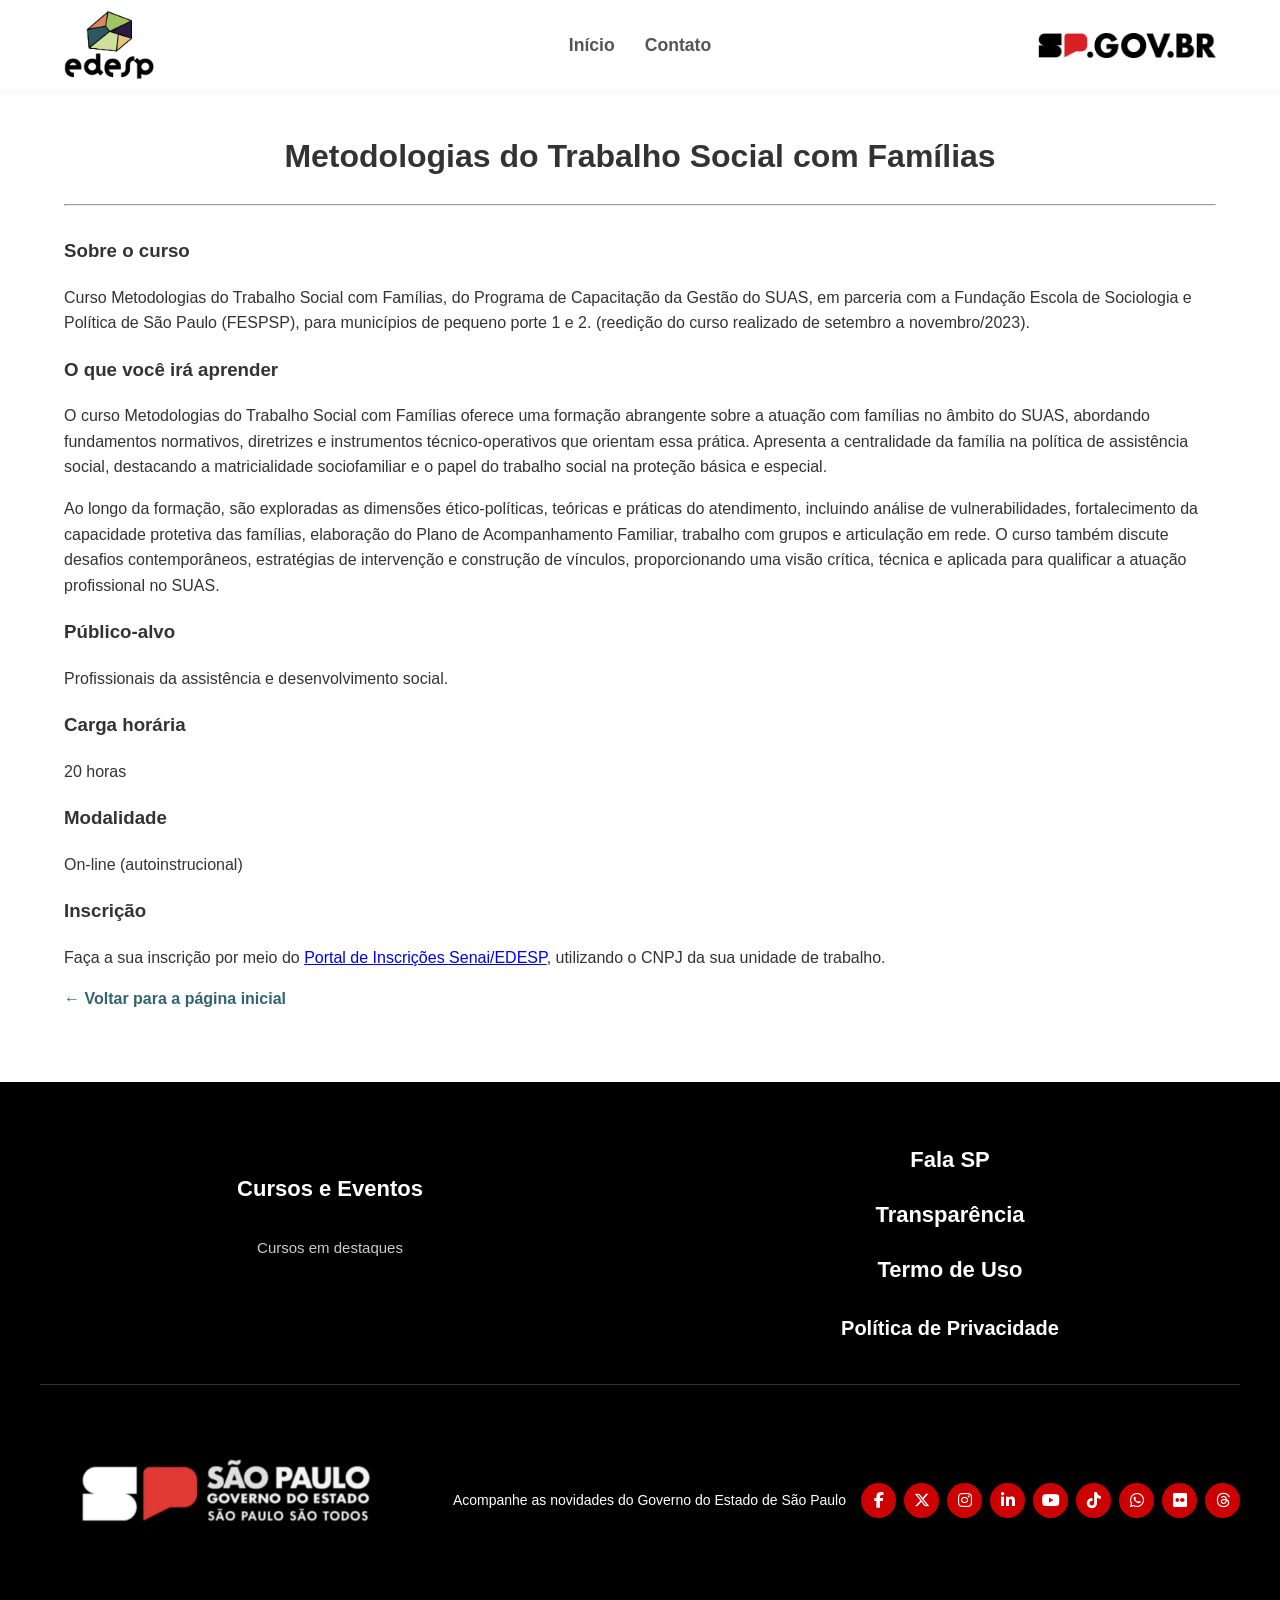
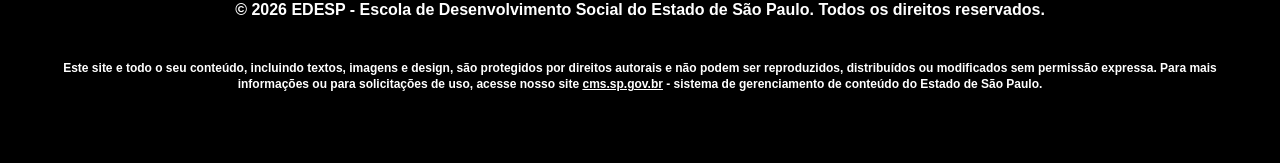
<file: metodologias.html>
<!DOCTYPE html>
<html lang="pt-br">

<head>
    <meta charset="UTF-8">
    <title>Metodologias do Trabalho Social com Famílias - EDESP</title>
    <link rel="stylesheet" href="https://cdnjs.cloudflare.com/ajax/libs/font-awesome/6.5.1/css/all.min.css">
    <link rel="stylesheet" href="style.css">
</head>

<body>
    <!-- 1. COLE AQUI O CONTEÚDO DO SEU HEADER (IGUAL AO DA INDEX) -->
    <header>
        <!-- Logo 1 (Esquerda) -->
        <a href="index.html" class="logo">
            <img src="assets/logo_edesp.png" alt="Logo EDESP">
        </a>

        <!-- Menu (Centro) -->
        <nav>
            <ul>
                <li><a href="index.html">Início</a></li>
                <li><a href="contato.html">Contato</a></li>
            </ul>
        </nav>

        <!-- Logo 2 (Direita) -->
        <div class="logo-direita">
            <img src="assets/logo-gov.png" alt="Portal EDESP" class="logo-texto">
        </div>
    </header>

    <main class="secao-padrao">
        <h1>Metodologias do Trabalho Social com Famílias</h1>
        <hr>
        <div class="conteudo-curso" style="text-align: left; margin-top: 30px;">
            <h3>Sobre o curso</h3>
            <p>Curso Metodologias do Trabalho Social com Famílias, do Programa de Capacitação da Gestão do SUAS, em
                parceria com a Fundação Escola de Sociologia e Política de São Paulo (FESPSP), para municípios de
                pequeno porte 1 e 2. (reedição do curso realizado de setembro a novembro/2023).</p>

            <h3>O que você irá aprender</h3>
            <p>O curso Metodologias do Trabalho Social com Famílias oferece uma formação abrangente sobre a atuação com
                famílias no âmbito do SUAS, abordando fundamentos normativos, diretrizes e instrumentos
                técnico-operativos que orientam essa prática. Apresenta a centralidade da família na política de
                assistência social, destacando a matricialidade sociofamiliar e o papel do trabalho social na proteção
                básica e especial.</p>

                <p>Ao longo da formação, são exploradas as dimensões ético-políticas, teóricas e práticas do atendimento,
                incluindo análise de vulnerabilidades, fortalecimento da capacidade protetiva das famílias, elaboração
                do Plano de Acompanhamento Familiar, trabalho com grupos e articulação em rede. O curso também discute
                desafios contemporâneos, estratégias de intervenção e construção de vínculos, proporcionando uma visão
                crítica, técnica e aplicada para qualificar a atuação profissional no SUAS.</p>

            <h3>Público-alvo</h3>
            <p>Profissionais da assistência e desenvolvimento social.</p>

            <h3>Carga horária</h3>
            <p>20 horas</p>

            <h3>Modalidade</h3>
            <p>On-line (autoinstrucional)</p>

            <h3>Inscrição</h3>
            <p>Faça a sua inscrição por meio do <a href="https://business.play.senai.br/empresa/edesp"
                    target="_blank">Portal de Inscrições Senai/EDESP</a>, utilizando o CNPJ da sua unidade de trabalho.
            </p>

            <a href="index.html" style="color: var(--cor-primaria-teal); font-weight: bold; text-decoration: none;">
                ← Voltar para a página inicial
            </a>
        </div>
    </main>

    <!-- 2. COLE AQUI O CONTEÚDO DO SEU FOOTER (IGUAL AO DA INDEX) -->
    <footer
        style="background-color: #000000; color: #ffffff; padding: 60px 20px 20px; font-family: sans-serif; width: 100%; box-sizing: border-box;">

        <!-- Parte Superior: Colunas de Links -->
        <div
            style="max-width: 1200px; margin: 0 auto; display: flex; flex-wrap: wrap; justify-content:建设; gap: 40px; margin-bottom: 50px;">

            <!-- Cursos e Eventos -->
            <div style="flex: 1; min-width: 200px;">
                <h4 style="font-size: 22px; margin-bottom: 25px; font-weight: bold;">Cursos e Eventos</h4>
                <ul style="list-style: none; padding: 0; margin: 0; font-size: 15px; line-height: 2.2;">
                    <li><a href="index.html#secao-cursos"
                            style="color: #ffffff; text-decoration: none; opacity: 0.8;">Cursos em destaques</a></li>
                </ul>
            </div>


            <!-- Links Rápidos (Lado Direito do Footer) -->
            <div style="flex: 1; min-width: 250px; display: flex; flex-direction: column; gap: 20px;">

                <a href="https://www.fala.sp.gov.br/" target="_blank"
                    style="color: #ffffff; text-decoration: none; font-size: 22px; font-weight: bold;">
                    Fala SP
                </a>

                <a href="https://www.transparencia.sp.gov.br/" target="_blank"
                    style="color: #ffffff; text-decoration: none; font-size: 22px; font-weight: bold;">
                    Transparência
                </a>

                <!-- Link do Termo de Uso Atualizado -->
                <a href="https://www.cms.sp.gov.br/cms/termo-uso" target="_blank"
                    style="color: #ffffff; text-decoration: none; font-size: 22px; font-weight: bold;">
                    Termo de Uso
                </a>

                <!-- Link da Política de Privacidade Atualizado -->
                <a href="https://www.cms.sp.gov.br/cms/politica-privacidade" target="_blank"
                    style="color: #0056b3; text-decoration: none; font-size: 20px; font-weight: bold; margin-top: 5px;">
                    Política de Privacidade
                </a>
            </div>

            <!-- Parte Central: Logo e Redes Sociais -->
            <div
                style="max-width: 1200px; margin: 0 auto; border-top: 1px solid #333; padding-top: 40px; display: flex; flex-wrap: wrap; align-items: center; justify-content: space-between; gap: 20px;">

                <!-- Logo Governo -->
                <div style="display: flex; align-items: center; gap: 15px;">
                    <img src="assets/governo.png" alt="Logo São Paulo" style="height: 150px;">
                </div>

                <!-- Redes Sociais -->
                <div style="display: flex; align-items: center; gap: 15px; flex-wrap: wrap; justify-content: center;">

                    <span style="font-size: 14px; color: white;">Acompanhe as novidades do Governo do Estado de São
                        Paulo</span>

                    <!-- Bloco de Ícones Reais -->
                    <div style="display: flex; gap: 8px; flex-wrap: wrap;">

                        <!-- Facebook -->
                        <a href="https://www.facebook.com/governosp/" target="_blank"
                            style="background: #cc0000; width: 35px; height: 35px; border-radius: 50%; display: flex; align-items: center; justify-content: center; color: white; text-decoration: none;">
                            <i class="fa-brands fa-facebook-f" style="font-size: 16px;"></i>
                        </a>

                        <!-- X (Twitter) -->
                        <a href="https://x.com/governosp/" target="_blank"
                            style="background: #cc0000; width: 35px; height: 35px; border-radius: 50%; display: flex; align-items: center; justify-content: center; color: white; text-decoration: none;">
                            <i class="fa-brands fa-x-twitter" style="font-size: 16px;"></i>
                        </a>

                        <!-- Instagram -->
                        <a href="https://www.instagram.com/governosp/" target="_blank"
                            style="background: #cc0000; width: 35px; height: 35px; border-radius: 50%; display: flex; align-items: center; justify-content: center; color: white; text-decoration: none;">
                            <i class="fa-brands fa-instagram" style="font-size: 16px;"></i>
                        </a>

                        <!-- LinkedIn -->
                        <a href="https://www.linkedin.com/company/governosp/" target="_blank"
                            style="background: #cc0000; width: 35px; height: 35px; border-radius: 50%; display: flex; align-items: center; justify-content: center; color: white; text-decoration: none;">
                            <i class="fa-brands fa-linkedin-in" style="font-size: 16px;"></i>
                        </a>

                        <!-- YouTube -->
                        <a href="https://www.youtube.com/governosp" target="_blank"
                            style="background: #cc0000; width: 35px; height: 35px; border-radius: 50%; display: flex; align-items: center; justify-content: center; color: white; text-decoration: none;">
                            <i class="fa-brands fa-youtube" style="font-size: 16px;"></i>
                        </a>

                        <!-- TikTok -->
                        <a href="https://www.tiktok.com/@governosp" target="_blank"
                            style="background: #cc0000; width: 35px; height: 35px; border-radius: 50%; display: flex; align-items: center; justify-content: center; color: white; text-decoration: none;">
                            <i class="fa-brands fa-tiktok" style="font-size: 16px;"></i>
                        </a>

                        <!-- WhatsApp -->
                        <a href="https://www.whatsapp.com/channel/0029Va4tIbCFHWq7sOctpz23" target="_blank"
                            style="background: #cc0000; width: 35px; height: 35px; border-radius: 50%; display: flex; align-items: center; justify-content: center; color: white; text-decoration: none;">
                            <i class="fa-brands fa-whatsapp" style="font-size: 16px;"></i>
                        </a>

                        <!-- Flickr -->
                        <a href="https://www.flickr.com/photos/governosp/" target="_blank"
                            style="background: #cc0000; width: 35px; height: 35px; border-radius: 50%; display: flex; align-items: center; justify-content: center; color: white; text-decoration: none;">
                            <i class="fa-brands fa-flickr" style="font-size: 16px;"></i>
                        </a>

                        <!-- Threads -->
                        <a href="https://www.threads.com/@governosp" target="_blank"
                            style="background: #cc0000; width: 35px; height: 35px; border-radius: 50%; display: flex; align-items: center; justify-content: center; color: white; text-decoration: none;">
                            <i class="fa-brands fa-threads" style="font-size: 16px;"></i>
                        </a>

                    </div>
                </div>

                <!-- Parte Inferior: Copyright e Texto Jurídico -->
                <div
                    style="color: white !important; max-width: 1200px; margin: 0 auto 0; text-align: center; font-size: 10px; line-height: 1.6;">
                    <p style="font-weight: bold; margin-bottom: 0;">© 2026 EDESP - Escola de Desenvolvimento Social
                        do Estado de São Paulo. Todos os direitos reservados.</p>
                    <div style="max-width: 1200px; margin: 40px auto 0; text-align: center;">
                        <p
                            style="color: white !important; font-size: 12px !important; font-weight: bold !important; line-height: 1.4 !important; margin: 0; padding: 0;">
                            Este site e todo o seu conteúdo, incluindo textos, imagens e design, são protegidos por
                            direitos autorais e não podem ser reproduzidos, distribuídos ou modificados sem
                            permissão expressa. Para mais informações ou para solicitações de uso, acesse nosso site
                            <a href="https://cms.sp.gov.br"
                                style="color: inherit; text-decoration: underline;">cms.sp.gov.br</a>
                            - sistema de gerenciamento de conteúdo do Estado de São Paulo.
                        </p>
                    </div>

                </div>

    </footer>

    <a href="#topo" id="backToTop" class="back-to-top" title="Voltar ao topo">
        &#8593;
    </a>

    <!-- 2. O Script depois -->
    <script>
        const backToTop = document.getElementById("backToTop");

        window.onscroll = function () {
            if (document.body.scrollTop > 300 || document.documentElement.scrollTop > 300) {
                backToTop.style.display = "flex"; // Use flex para alinhar o ícone
            } else {
                backToTop.style.display = "none";
            }
        };

        backToTop.onclick = function () {
            window.scrollTo({
                top: 0,
                behavior: "smooth"
            });
        };
    </script>

</body>

</html>
</file>
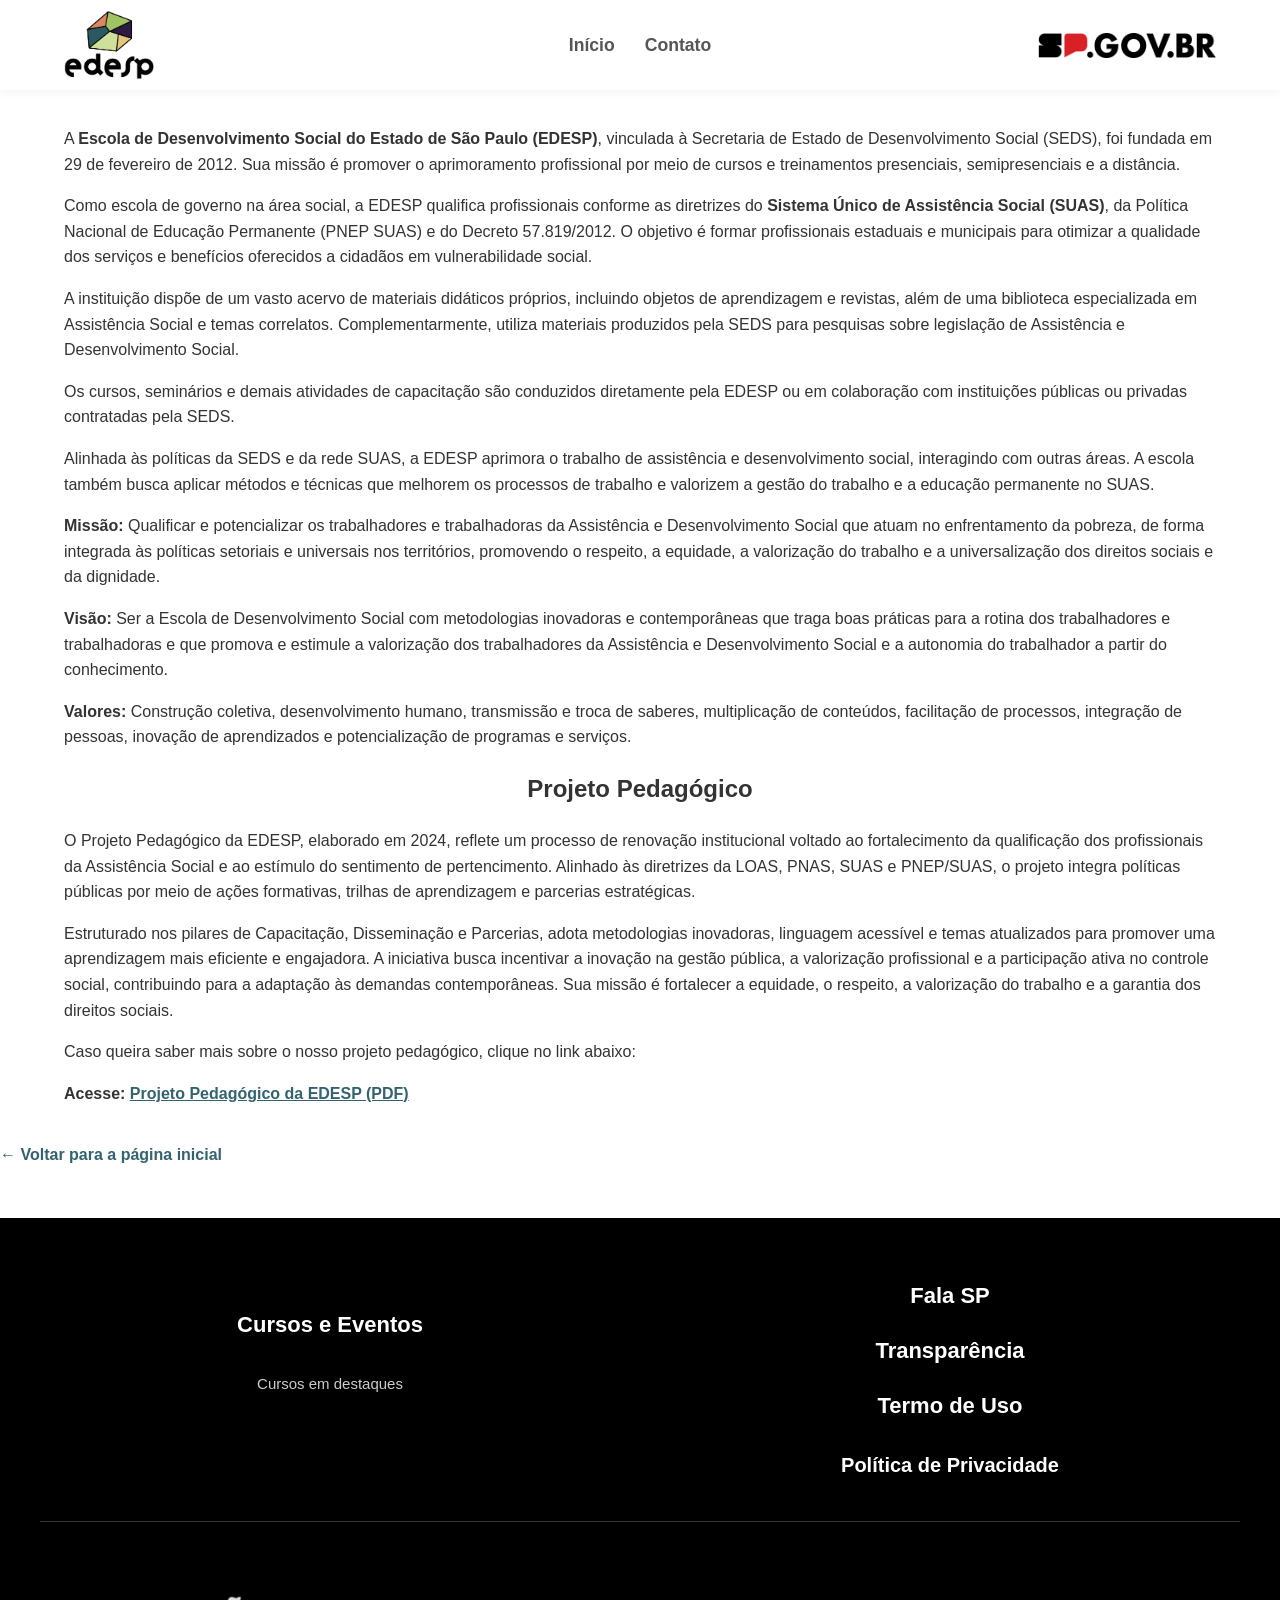
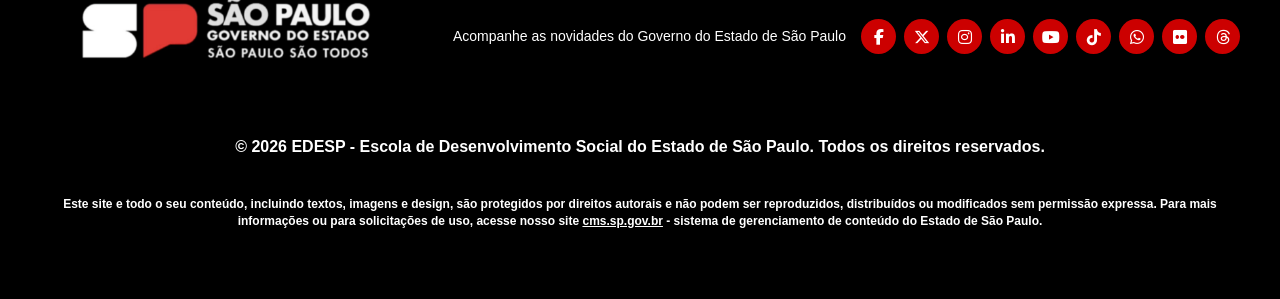
<file: sobre.html>
<!DOCTYPE html>
<html lang="pt-br">

<head>
    <meta charset="UTF-8">
    <meta name="viewport" content="width=device-width, initial-scale=1.0">
    <title>Sobre Nós | Portal EDESP</title>
    <link rel="stylesheet" href="https://cdnjs.cloudflare.com/ajax/libs/font-awesome/6.5.1/css/all.min.css">
    <link rel="stylesheet" href="style.css">
</head>

<body>

    <!-- 1. COLE AQUI O CONTEÚDO DO SEU HEADER (IGUAL AO DA INDEX) -->
    <header>
        <!-- Logo 1 (Esquerda) -->
        <a href="index.html" class="logo">
            <img src="assets/logo_edesp.png" alt="Logo EDESP">
        </a>

        <!-- Menu (Centro) -->
        <nav>
            <ul>
                <li><a href="index.html">Início</a></li>
                <li><a href="contato.html">Contato</a></li>
            </ul>
        </nav>

        <!-- Logo 2 (Direita) -->
        <div class="logo-direita">
            <img src="assets/logo-gov.png" alt="Portal EDESP" class="logo-texto">
        </div>
    </header>


    <main>
        <section class="conteudo-institucional">
            <p>
                A <strong>Escola de Desenvolvimento Social do Estado de São Paulo (EDESP)</strong>,
                vinculada à Secretaria de Estado de Desenvolvimento Social (SEDS), foi fundada em 29 de fevereiro de
                2012. Sua missão é promover o aprimoramento profissional por meio de cursos e treinamentos presenciais,
                semipresenciais e a distância.</p>

            <p>Como escola de governo na área social, a EDESP qualifica profissionais conforme as diretrizes do
                <strong>Sistema Único de Assistência Social (SUAS)</strong>, da Política Nacional de Educação Permanente
                (PNEP SUAS) e do Decreto 57.819/2012. O objetivo é formar profissionais estaduais e municipais para
                otimizar a qualidade dos serviços e benefícios oferecidos a cidadãos em vulnerabilidade social.
            </p>

            <p>
                A instituição dispõe de um vasto acervo de materiais didáticos próprios, incluindo objetos de
                aprendizagem e revistas, além de uma biblioteca especializada em Assistência Social e temas correlatos.
                Complementarmente, utiliza materiais produzidos pela SEDS para pesquisas sobre legislação de Assistência
                e Desenvolvimento
                Social.
            </p>

            <p>
                Os cursos, seminários e demais atividades de capacitação são conduzidos diretamente pela EDESP ou em
                colaboração com instituições públicas ou privadas contratadas pela SEDS.
            </p>

            <p>
                Alinhada às políticas da SEDS e da rede SUAS, a EDESP aprimora o trabalho de assistência e
                desenvolvimento social, interagindo com outras áreas. A escola também busca aplicar métodos e técnicas
                que melhorem os processos
                de trabalho e valorizem a gestão do trabalho e a educação permanente no SUAS.
            </p>

            <p><strong>Missão:</strong> Qualificar e potencializar os trabalhadores e trabalhadoras da Assistência e
                Desenvolvimento
                Social que atuam no enfrentamento da pobreza,
                de forma integrada às políticas setoriais e universais nos territórios, promovendo o respeito, a
                equidade, a valorização do trabalho
                e a universalização dos direitos sociais e da dignidade.</p>
            <p><strong>Visão:</strong> Ser a Escola de Desenvolvimento Social com metodologias inovadoras e
                contemporâneas que traga boas
                práticas para a rotina dos
                trabalhadores e trabalhadoras e que promova e estimule a valorização dos trabalhadores da Assistência e
                Desenvolvimento Social
                e a autonomia do trabalhador a partir do conhecimento.</p>
            <p><strong>Valores:</strong> Construção coletiva, desenvolvimento humano, transmissão e troca de saberes,
                multiplicação de
                conteúdos, facilitação de processos, integração de pessoas, inovação de aprendizados e potencialização
                de programas e serviços.</p>

            <h2>Projeto Pedagógico</h2>
            <p>O Projeto Pedagógico da EDESP, elaborado em 2024, reflete um processo de renovação institucional voltado
                ao fortalecimento da qualificação dos profissionais da Assistência Social e ao estímulo do sentimento de
                pertencimento. Alinhado às diretrizes da LOAS, PNAS, SUAS e PNEP/SUAS, o projeto integra políticas
                públicas por meio de ações formativas, trilhas de aprendizagem e parcerias estratégicas.</p>

                <p>Estruturado nos pilares de Capacitação, Disseminação e Parcerias, adota metodologias inovadoras,
                linguagem acessível e temas atualizados para promover uma aprendizagem mais eficiente e engajadora. A
                iniciativa busca incentivar a inovação na gestão pública, a valorização profissional e a participação
                ativa no controle social, contribuindo para a adaptação às demandas contemporâneas. Sua missão é
                fortalecer a equidade, o respeito, a valorização do trabalho e a garantia dos direitos sociais.</p>
                <p>Caso queira saber mais sobre o nosso projeto pedagógico, clique no link abaixo:</p>

            <p>
                <strong>Acesse:</strong>
                <a href="https://drive.google.com/file/d/1j64m5EdwNV0aIyNo09a72CfhOYzIFjXk/view?usp=sharing"
                    target="_blank"
                    style="color: var(--cor-primaria-teal); font-weight: bold; text-decoration: underline;">
                    Projeto Pedagógico da EDESP (PDF)
                </a>
            </p>
        </section>


        <a href="index.html" style="color: var(--cor-primaria-teal); font-weight: bold; text-decoration: none;">
            ← Voltar para a página inicial
        </a>

    </main>

    <!-- 2. COLE AQUI O CONTEÚDO DO SEU FOOTER (IGUAL AO DA INDEX) -->
    <footer
        style="background-color: #000000; color: #ffffff; padding: 60px 20px 20px; font-family: sans-serif; width: 100%; box-sizing: border-box;">

        <!-- Parte Superior: Colunas de Links -->
        <div
            style="max-width: 1200px; margin: 0 auto; display: flex; flex-wrap: wrap; justify-content:建设; gap: 40px; margin-bottom: 50px;">

            <!-- Cursos e Eventos -->
            <div style="flex: 1; min-width: 200px;">
                <h4 style="font-size: 22px; margin-bottom: 25px; font-weight: bold;">Cursos e Eventos</h4>
                <ul style="list-style: none; padding: 0; margin: 0; font-size: 15px; line-height: 2.2;">
                    <li><a href="index.html#secao-cursos"
                            style="color: #ffffff; text-decoration: none; opacity: 0.8;">Cursos em destaques</a></li>
                </ul>
            </div>


            <!-- Links Rápidos (Lado Direito do Footer) -->
            <div style="flex: 1; min-width: 250px; display: flex; flex-direction: column; gap: 20px;">

                <a href="https://www.fala.sp.gov.br/" target="_blank"
                    style="color: #ffffff; text-decoration: none; font-size: 22px; font-weight: bold;">
                    Fala SP
                </a>

                <a href="https://www.transparencia.sp.gov.br/" target="_blank"
                    style="color: #ffffff; text-decoration: none; font-size: 22px; font-weight: bold;">
                    Transparência
                </a>

                <!-- Link do Termo de Uso Atualizado -->
                <a href="https://www.cms.sp.gov.br/cms/termo-uso" target="_blank"
                    style="color: #ffffff; text-decoration: none; font-size: 22px; font-weight: bold;">
                    Termo de Uso
                </a>

                <!-- Link da Política de Privacidade Atualizado -->
                <a href="https://www.cms.sp.gov.br/cms/politica-privacidade" target="_blank"
                    style="color: #0056b3; text-decoration: none; font-size: 20px; font-weight: bold; margin-top: 5px;">
                    Política de Privacidade
                </a>
            </div>

            <!-- Parte Central: Logo e Redes Sociais -->
            <div
                style="max-width: 1200px; margin: 0 auto; border-top: 1px solid #333; padding-top: 40px; display: flex; flex-wrap: wrap; align-items: center; justify-content: space-between; gap: 20px;">

                <!-- Logo Governo -->
                <div style="display: flex; align-items: center; gap: 15px;">
                    <img src="assets/governo.png" alt="Logo São Paulo" style="height: 150px;">
                </div>

                <!-- Redes Sociais -->
                <div style="display: flex; align-items: center; gap: 15px; flex-wrap: wrap; justify-content: center;">

                    <span style="font-size: 14px; color: white;">Acompanhe as novidades do Governo do Estado de São
                        Paulo</span>

                    <!-- Bloco de Ícones Reais -->
                    <div style="display: flex; gap: 8px; flex-wrap: wrap;">

                        <!-- Facebook -->
                        <a href="https://www.facebook.com/governosp/" target="_blank"
                            style="background: #cc0000; width: 35px; height: 35px; border-radius: 50%; display: flex; align-items: center; justify-content: center; color: white; text-decoration: none;">
                            <i class="fa-brands fa-facebook-f" style="font-size: 16px;"></i>
                        </a>

                        <!-- X (Twitter) -->
                        <a href="https://x.com/governosp/" target="_blank"
                            style="background: #cc0000; width: 35px; height: 35px; border-radius: 50%; display: flex; align-items: center; justify-content: center; color: white; text-decoration: none;">
                            <i class="fa-brands fa-x-twitter" style="font-size: 16px;"></i>
                        </a>

                        <!-- Instagram -->
                        <a href="https://www.instagram.com/governosp/" target="_blank"
                            style="background: #cc0000; width: 35px; height: 35px; border-radius: 50%; display: flex; align-items: center; justify-content: center; color: white; text-decoration: none;">
                            <i class="fa-brands fa-instagram" style="font-size: 16px;"></i>
                        </a>

                        <!-- LinkedIn -->
                        <a href="https://www.linkedin.com/company/governosp/" target="_blank"
                            style="background: #cc0000; width: 35px; height: 35px; border-radius: 50%; display: flex; align-items: center; justify-content: center; color: white; text-decoration: none;">
                            <i class="fa-brands fa-linkedin-in" style="font-size: 16px;"></i>
                        </a>

                        <!-- YouTube -->
                        <a href="https://www.youtube.com/governosp" target="_blank"
                            style="background: #cc0000; width: 35px; height: 35px; border-radius: 50%; display: flex; align-items: center; justify-content: center; color: white; text-decoration: none;">
                            <i class="fa-brands fa-youtube" style="font-size: 16px;"></i>
                        </a>

                        <!-- TikTok -->
                        <a href="https://www.tiktok.com/@governosp" target="_blank"
                            style="background: #cc0000; width: 35px; height: 35px; border-radius: 50%; display: flex; align-items: center; justify-content: center; color: white; text-decoration: none;">
                            <i class="fa-brands fa-tiktok" style="font-size: 16px;"></i>
                        </a>

                        <!-- WhatsApp -->
                        <a href="https://www.whatsapp.com/channel/0029Va4tIbCFHWq7sOctpz23" target="_blank"
                            style="background: #cc0000; width: 35px; height: 35px; border-radius: 50%; display: flex; align-items: center; justify-content: center; color: white; text-decoration: none;">
                            <i class="fa-brands fa-whatsapp" style="font-size: 16px;"></i>
                        </a>

                        <!-- Flickr -->
                        <a href="https://www.flickr.com/photos/governosp/" target="_blank"
                            style="background: #cc0000; width: 35px; height: 35px; border-radius: 50%; display: flex; align-items: center; justify-content: center; color: white; text-decoration: none;">
                            <i class="fa-brands fa-flickr" style="font-size: 16px;"></i>
                        </a>

                        <!-- Threads -->
                        <a href="https://www.threads.com/@governosp" target="_blank"
                            style="background: #cc0000; width: 35px; height: 35px; border-radius: 50%; display: flex; align-items: center; justify-content: center; color: white; text-decoration: none;">
                            <i class="fa-brands fa-threads" style="font-size: 16px;"></i>
                        </a>

                    </div>
                </div>

                <!-- Parte Inferior: Copyright e Texto Jurídico -->
                <div
                    style="color: white !important; max-width: 1200px; margin: 0 auto 0; text-align: center; font-size: 10px; line-height: 1.6;">
                    <p style="font-weight: bold; margin-bottom: 0;">© 2026 EDESP - Escola de Desenvolvimento Social
                        do Estado de São Paulo. Todos os direitos reservados.</p>
                    <div style="max-width: 1200px; margin: 40px auto 0; text-align: center;">
                        <p
                            style="color: white !important; font-size: 12px !important; font-weight: bold !important; line-height: 1.4 !important; margin: 0; padding: 0;">
                            Este site e todo o seu conteúdo, incluindo textos, imagens e design, são protegidos por
                            direitos autorais e não podem ser reproduzidos, distribuídos ou modificados sem
                            permissão expressa. Para mais informações ou para solicitações de uso, acesse nosso site
                            <a href="https://cms.sp.gov.br"
                                style="color: inherit; text-decoration: underline;">cms.sp.gov.br</a>
                            - sistema de gerenciamento de conteúdo do Estado de São Paulo.
                        </p>
                    </div>

                </div>

    </footer>

    <a href="#topo" id="backToTop" class="back-to-top" title="Voltar ao topo">
        &#8593;
    </a>

    <!-- 2. O Script depois -->
    <script>
        const backToTop = document.getElementById("backToTop");

        window.onscroll = function () {
            if (document.body.scrollTop > 300 || document.documentElement.scrollTop > 300) {
                backToTop.style.display = "flex"; // Use flex para alinhar o ícone
            } else {
                backToTop.style.display = "none";
            }
        };

        backToTop.onclick = function () {
            window.scrollTo({
                top: 0,
                behavior: "smooth"
            });
        };
    </script>

</body>

</html>
</file>
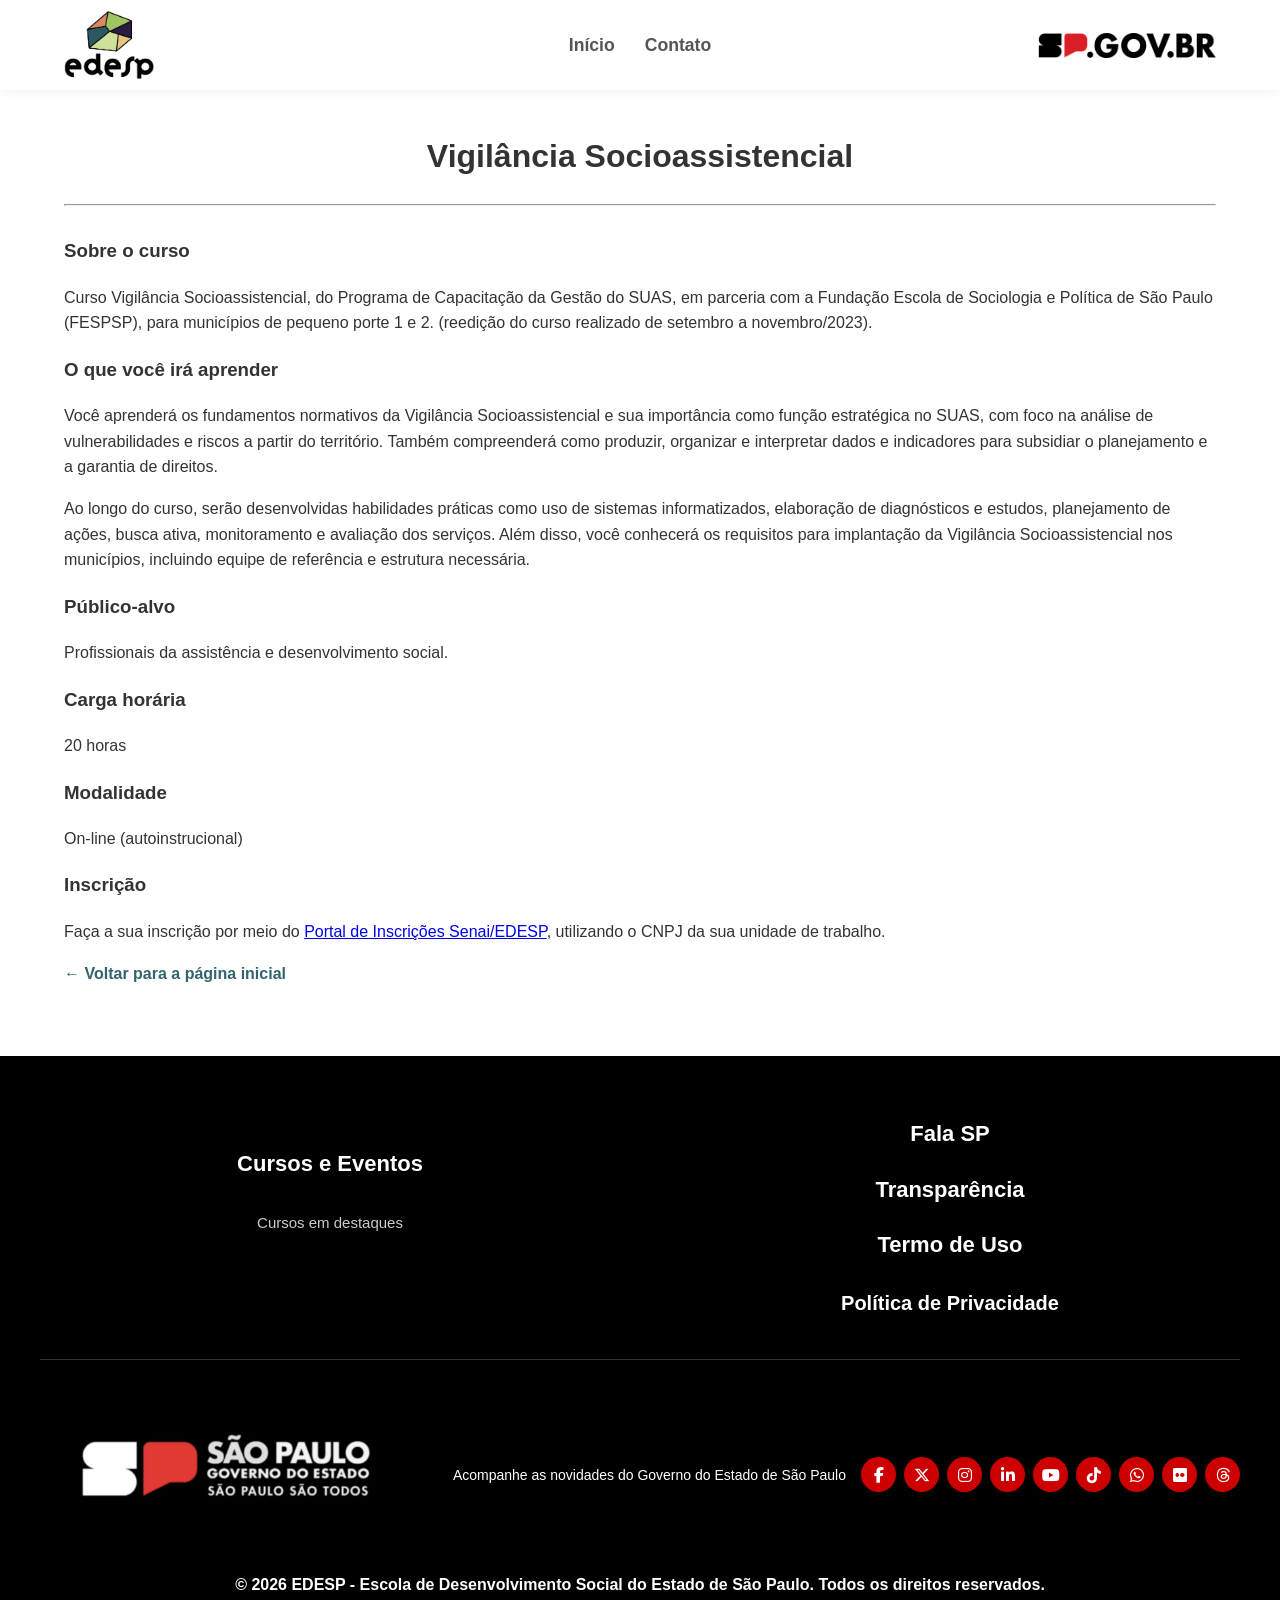
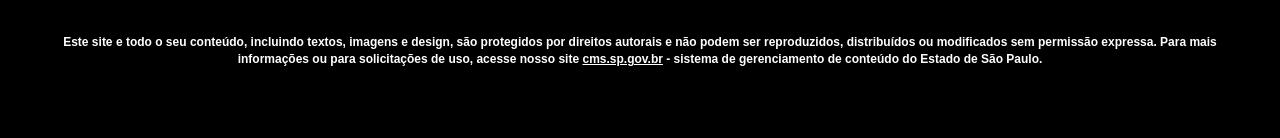
<file: vigilancia.html>
<!DOCTYPE html>
<html lang="pt-br">

<head>
    <meta charset="UTF-8">
    <title>Vigilância Socioassistencial - EDESP</title>
    <link rel="stylesheet" href="https://cdnjs.cloudflare.com/ajax/libs/font-awesome/6.5.1/css/all.min.css">
    <link rel="stylesheet" href="style.css">
</head>

<body>
    <!-- 1. COLE AQUI O CONTEÚDO DO SEU HEADER (IGUAL AO DA INDEX) -->
    <header>
        <!-- Logo 1 (Esquerda) -->
        <a href="index.html" class="logo">
            <img src="assets/logo_edesp.png" alt="Logo EDESP">
        </a>

        <!-- Menu (Centro) -->
        <nav>
            <ul>
                <li><a href="index.html">Início</a></li>
                <li><a href="contato.html">Contato</a></li>
            </ul>
        </nav>

        <!-- Logo 2 (Direita) -->
        <div class="logo-direita">
            <img src="assets/logo-gov.png" alt="Portal EDESP" class="logo-texto">
        </div>
    </header>

    <main class="secao-padrao">
        <h1>Vigilância Socioassistencial</h1>
        <hr>
        <div class="conteudo-curso" style="text-align: left; margin-top: 30px;">
            <h3>Sobre o curso</h3>
            <p>Curso Vigilância Socioassistencial, do Programa de Capacitação da Gestão do SUAS, em parceria com a
                Fundação Escola de Sociologia e Política de São Paulo (FESPSP), para municípios de pequeno porte 1 e 2.
                (reedição do curso realizado de setembro
                a novembro/2023).</p>

            <h3>O que você irá aprender</h3>
            <p>Você aprenderá os fundamentos normativos da Vigilância Socioassistencial e sua importância como função
                estratégica no SUAS, com foco na análise de vulnerabilidades e riscos a partir do território. Também
                compreenderá como produzir, organizar e interpretar dados e indicadores para subsidiar o planejamento e
                a garantia de direitos.</p>

                <p>Ao longo do curso, serão desenvolvidas habilidades práticas como uso de sistemas informatizados,
                elaboração de diagnósticos e estudos, planejamento de ações, busca ativa, monitoramento e avaliação dos
                serviços. Além disso, você conhecerá os requisitos para implantação da Vigilância Socioassistencial nos
                municípios, incluindo equipe de referência e estrutura necessária.</p>

            <h3>Público-alvo</h3>
            <p>Profissionais da assistência e desenvolvimento social.</p>

            <h3>Carga horária</h3>
            <p>20 horas</p>

            <h3>Modalidade</h3>
            <p>On-line (autoinstrucional)</p>

            <h3>Inscrição</h3>
            <p>Faça a sua inscrição por meio do <a href="https://business.play.senai.br/empresa/edesp"
                    target="_blank">Portal de Inscrições Senai/EDESP</a>, utilizando o CNPJ da sua unidade de trabalho.
            </p>

            <a href="index.html" style="color: var(--cor-primaria-teal); font-weight: bold; text-decoration: none;">
                ← Voltar para a página inicial
            </a>
        </div>
    </main>

    <!-- 2. COLE AQUI O CONTEÚDO DO SEU FOOTER (IGUAL AO DA INDEX) -->
    <footer
        style="background-color: #000000; color: #ffffff; padding: 60px 20px 20px; font-family: sans-serif; width: 100%; box-sizing: border-box;">

        <!-- Parte Superior: Colunas de Links -->
        <div
            style="max-width: 1200px; margin: 0 auto; display: flex; flex-wrap: wrap; justify-content:建设; gap: 40px; margin-bottom: 50px;">

            <!-- Cursos e Eventos -->
            <div style="flex: 1; min-width: 200px;">
                <h4 style="font-size: 22px; margin-bottom: 25px; font-weight: bold;">Cursos e Eventos</h4>
                <ul style="list-style: none; padding: 0; margin: 0; font-size: 15px; line-height: 2.2;">
                    <li><a href="index.html#secao-cursos"
                            style="color: #ffffff; text-decoration: none; opacity: 0.8;">Cursos em destaques</a></li>
                </ul>
            </div>


            <!-- Links Rápidos (Lado Direito do Footer) -->
            <div style="flex: 1; min-width: 250px; display: flex; flex-direction: column; gap: 20px;">

                <a href="https://www.fala.sp.gov.br/" target="_blank"
                    style="color: #ffffff; text-decoration: none; font-size: 22px; font-weight: bold;">
                    Fala SP
                </a>

                <a href="https://www.transparencia.sp.gov.br/" target="_blank"
                    style="color: #ffffff; text-decoration: none; font-size: 22px; font-weight: bold;">
                    Transparência
                </a>

                <!-- Link do Termo de Uso Atualizado -->
                <a href="https://www.cms.sp.gov.br/cms/termo-uso" target="_blank"
                    style="color: #ffffff; text-decoration: none; font-size: 22px; font-weight: bold;">
                    Termo de Uso
                </a>

                <!-- Link da Política de Privacidade Atualizado -->
                <a href="https://www.cms.sp.gov.br/cms/politica-privacidade" target="_blank"
                    style="color: #0056b3; text-decoration: none; font-size: 20px; font-weight: bold; margin-top: 5px;">
                    Política de Privacidade
                </a>
            </div>

            <!-- Parte Central: Logo e Redes Sociais -->
            <div
                style="max-width: 1200px; margin: 0 auto; border-top: 1px solid #333; padding-top: 40px; display: flex; flex-wrap: wrap; align-items: center; justify-content: space-between; gap: 20px;">

                <!-- Logo Governo -->
                <div style="display: flex; align-items: center; gap: 15px;">
                    <img src="assets/governo.png" alt="Logo São Paulo" style="height: 150px;">
                </div>

                <!-- Redes Sociais -->
                <div style="display: flex; align-items: center; gap: 15px; flex-wrap: wrap; justify-content: center;">

                    <span style="font-size: 14px; color: white;">Acompanhe as novidades do Governo do Estado de São
                        Paulo</span>

                    <!-- Bloco de Ícones Reais -->
                    <div style="display: flex; gap: 8px; flex-wrap: wrap;">

                        <!-- Facebook -->
                        <a href="https://www.facebook.com/governosp/" target="_blank"
                            style="background: #cc0000; width: 35px; height: 35px; border-radius: 50%; display: flex; align-items: center; justify-content: center; color: white; text-decoration: none;">
                            <i class="fa-brands fa-facebook-f" style="font-size: 16px;"></i>
                        </a>

                        <!-- X (Twitter) -->
                        <a href="https://x.com/governosp/" target="_blank"
                            style="background: #cc0000; width: 35px; height: 35px; border-radius: 50%; display: flex; align-items: center; justify-content: center; color: white; text-decoration: none;">
                            <i class="fa-brands fa-x-twitter" style="font-size: 16px;"></i>
                        </a>

                        <!-- Instagram -->
                        <a href="https://www.instagram.com/governosp/" target="_blank"
                            style="background: #cc0000; width: 35px; height: 35px; border-radius: 50%; display: flex; align-items: center; justify-content: center; color: white; text-decoration: none;">
                            <i class="fa-brands fa-instagram" style="font-size: 16px;"></i>
                        </a>

                        <!-- LinkedIn -->
                        <a href="https://www.linkedin.com/company/governosp/" target="_blank"
                            style="background: #cc0000; width: 35px; height: 35px; border-radius: 50%; display: flex; align-items: center; justify-content: center; color: white; text-decoration: none;">
                            <i class="fa-brands fa-linkedin-in" style="font-size: 16px;"></i>
                        </a>

                        <!-- YouTube -->
                        <a href="https://www.youtube.com/governosp" target="_blank"
                            style="background: #cc0000; width: 35px; height: 35px; border-radius: 50%; display: flex; align-items: center; justify-content: center; color: white; text-decoration: none;">
                            <i class="fa-brands fa-youtube" style="font-size: 16px;"></i>
                        </a>

                        <!-- TikTok -->
                        <a href="https://www.tiktok.com/@governosp" target="_blank"
                            style="background: #cc0000; width: 35px; height: 35px; border-radius: 50%; display: flex; align-items: center; justify-content: center; color: white; text-decoration: none;">
                            <i class="fa-brands fa-tiktok" style="font-size: 16px;"></i>
                        </a>

                        <!-- WhatsApp -->
                        <a href="https://www.whatsapp.com/channel/0029Va4tIbCFHWq7sOctpz23" target="_blank"
                            style="background: #cc0000; width: 35px; height: 35px; border-radius: 50%; display: flex; align-items: center; justify-content: center; color: white; text-decoration: none;">
                            <i class="fa-brands fa-whatsapp" style="font-size: 16px;"></i>
                        </a>

                        <!-- Flickr -->
                        <a href="https://www.flickr.com/photos/governosp/" target="_blank"
                            style="background: #cc0000; width: 35px; height: 35px; border-radius: 50%; display: flex; align-items: center; justify-content: center; color: white; text-decoration: none;">
                            <i class="fa-brands fa-flickr" style="font-size: 16px;"></i>
                        </a>

                        <!-- Threads -->
                        <a href="https://www.threads.com/@governosp" target="_blank"
                            style="background: #cc0000; width: 35px; height: 35px; border-radius: 50%; display: flex; align-items: center; justify-content: center; color: white; text-decoration: none;">
                            <i class="fa-brands fa-threads" style="font-size: 16px;"></i>
                        </a>

                    </div>
                </div>

                <!-- Parte Inferior: Copyright e Texto Jurídico -->
                <div
                    style="color: white !important; max-width: 1200px; margin: 0 auto 0; text-align: center; font-size: 10px; line-height: 1.6;">
                    <p style="font-weight: bold; margin-bottom: 0;">© 2026 EDESP - Escola de Desenvolvimento Social
                        do Estado de São Paulo. Todos os direitos reservados.</p>
                    <div style="max-width: 1200px; margin: 40px auto 0; text-align: center;">
                        <p
                            style="color: white !important; font-size: 12px !important; font-weight: bold !important; line-height: 1.4 !important; margin: 0; padding: 0;">
                            Este site e todo o seu conteúdo, incluindo textos, imagens e design, são protegidos por
                            direitos autorais e não podem ser reproduzidos, distribuídos ou modificados sem
                            permissão expressa. Para mais informações ou para solicitações de uso, acesse nosso site
                            <a href="https://cms.sp.gov.br"
                                style="color: inherit; text-decoration: underline;">cms.sp.gov.br</a>
                            - sistema de gerenciamento de conteúdo do Estado de São Paulo.
                        </p>
                    </div>

                </div>

    </footer>

    <a href="#topo" id="backToTop" class="back-to-top" title="Voltar ao topo">
        &#8593;
    </a>

    <!-- 2. O Script depois -->
    <script>
        const backToTop = document.getElementById("backToTop");

        window.onscroll = function () {
            if (document.body.scrollTop > 300 || document.documentElement.scrollTop > 300) {
                backToTop.style.display = "flex"; // Use flex para alinhar o ícone
            } else {
                backToTop.style.display = "none";
            }
        };

        backToTop.onclick = function () {
            window.scrollTo({
                top: 0,
                behavior: "smooth"
            });
        };
    </script>

</body>

</html>
</file>
<file: style.css>
/* ==========================================================================
   Configurações Gerais
   ========================================================================== */
html {
    scroll-behavior: smooth;
}

:root {
    --cor-primaria-teal: #33636F;
    --cor-secundaria-verde: #9DC27C;
    --cor-destaque-laranja: #D4906F;
    --cor-fundo-site: #ffffff;
    --cor-texto-escuro: #333333;
    --cor-texto-claro: #ffffff;
}

body {
    font-family: 'Segoe UI', Arial, sans-serif;
    margin: 0;
    line-height: 1.6;
    background: var(--cor-fundo-site);
    color: var(--cor-texto-escuro);
}

/* ==========================================================================
   Cabeçalho (Header) - AJUSTADO E EQUILIBRADO
   ========================================================================== */
header {
    background: #ffffff;
    padding: 0 5%;
    /* Padding lateral apenas */
    display: grid;
    /* 1fr para laterais e auto para o centro garante centralização real */
    grid-template-columns: 1fr auto 1fr;
    align-items: center;
    box-shadow: 0 2px 10px rgba(0, 0, 0, 0.05);
    position: sticky;
    top: 0;
    z-index: 1000;
    height: 90px;
    /* Aumentado levemente para acomodar melhor a logo EDESP */
}

/* Logo EDESP (Esquerda) - Aumentamos para ganhar destaque */
.logo {
    display: flex;
    align-items: center;
    justify-content: flex-start;
}

.logo img {
    height: 70px;
    /* Aumentado de 50px para 70px */
    width: auto;
    display: block;
}

/* Menu (Centro) */
nav {
    display: flex;
    align-items: center;
    justify-content: center;
}

nav ul {
    list-style: none;
    margin: 0;
    padding: 0;
    display: flex;
    gap: 30px;
}

nav a {
    color: #555;
    text-decoration: none;
    font-weight: 600;
    font-size: 1.1rem;
    /* Adicione ou ajuste esta linha */
    transition: all 0.3s ease;
    white-space: nowrap;
}

nav a:hover,
nav a.active {
    color: var(--cor-primaria-teal);
}

/* Logo Governo (Direita) - Diminuímos para não dominar o layout */
.logo-direita {
    display: flex;
    align-items: center;
    justify-content: flex-end;
}

.logo-direita img {
    height: 25px;
    /* Reduzido de 35px para 25px para compensar a largura horizontal */
    width: auto;
    display: block;
    filter: grayscale(20%);
    /* Opcional: deixa um pouco menos chamativa que a principal */
}

.container-contato {
    display: flex;
    flex-wrap: wrap;
    gap: 40px;
    justify-content: center;
    margin-top: 30px;
}

.info-contato {
    flex: 1;
    min-width: 300px;
    text-align: left;
}

.form-contato {
    flex: 1;
    min-width: 300px;
    display: flex;
    flex-direction: column;
    gap: 15px;
}

.form-contato input,
.form-contato textarea {
    width: 100%;
    padding: 12px;
    border: 1px solid #D1DEE0;
    border-radius: 8px;
    background: #F9F9F9;
    font-family: inherit;
}

.form-contato button {
    cursor: pointer;
    border: none;
    align-self: flex-start;
}

/* ==========================================================================
   Banner Principal
   ========================================================================== */
.banner {
    background-color: var(--cor-primaria-teal);
    padding: 40px 5%;
    text-align: center;
    display: flex;
    justify-content: center;
    align-items: center;
}

.banner-content h2 {
    color: var(--cor-texto-claro) !important;
    font-size: 2.1rem;
    margin-bottom: 10px;
}

.banner-content p {
    color: var(--cor-texto-claro) !important;
    font-size: 1.4rem;
    margin-bottom: 10px;
    opacity: 0.9;
}

.btn-principal {
    display: inline-block;
    background-color: var(--cor-secundaria-verde);
    color: #333;
    padding: 12px 30px;
    text-decoration: none;
    border-radius: 30px;
    font-weight: bold;
    transition: all 0.3s ease;
}

.btn-principal:hover {
    background-color: var(--cor-destaque-laranja);
    color: #fff;
    transform: translateY(-2px);
}

/* ==========================================================================
   Seção de Cards e Vídeos - REVISADO
   ========================================================================== */
section,
.secao-padrao {
    padding: 20px 5%;
    max-width: 1200px;
    margin: 0 auto;
    text-align: center;
}

.cards {
    display: grid;
    /* Mudamos para auto-fill para que ele reserve o espaço das colunas vazias */
    /* E definimos 1fr para que todos tenham exatamente o mesmo tamanho */
    grid-template-columns: repeat(auto-fit, 320px);
    gap: 20px;
    margin-top: 30px;
    /* Agora o center vai funcionar, pois sobrará espaço nas laterais */
    justify-content: center;
}

.card {
    background: #EBF1F2;
    padding: 20px;
    border-radius: 12px;
    transition: all 0.3s ease;
    /* Isso faz o "salto" ser elegante e não um tranco */

    /* Largura flexível mas com limite */
    width: 100%;
    max-width: 320px;

    /* ALTURA AUTOMÁTICA: O card cresce conforme o texto */
    height: auto;
    min-height: 150px;
    /* Garante que não fiquem achatados demais */

    box-sizing: border-box;
    display: flex;
    flex-direction: column;
    justify-content: space-between;
    align-items: center;
    text-align: center;

    /* Adicionando a borda e sombra que estavam soltas no seu código */
    border: 1px solid #D1DEE0;
    box-shadow: 0 4px 10px rgba(0, 0, 0, 0.03);
    transition: all 0.3s ease;
}

/* Quando o mouse estiver sobre o CARD, o botão SAIBAMAIS muda de cor */
.card:hover .saiba-mais {
    background-color: var(--cor-destaque-laranja);
    transform: scale(1.05);
    /* Dá um leve aumento para destacar a ação */
}

/* Garanta que o botão original tenha a transição para o efeito ser suave */
.saiba-mais {
    transition: all 0.3s ease;
    background-color: var(--cor-primaria-teal);
    /* Cor original (azul) */
    /* ... o restante do seu código atual ... */
}

/* Ajustado para aceitar h3 ou h4 dentro do card */
.card h3,
.card h4 {
    /* 1. Define uma altura fixa para a área do título */
    /* 50px geralmente cabem 2 linhas de texto com folga */
    height: 50px;

    /* 2. Centraliza o texto verticalmente dentro desses 50px */
    display: flex;
    align-items: center;
    justify-content: center;

    /* 3. Ajustes finos de margem e fonte */
    margin-top: 0;
    margin-bottom: 15px;
    line-height: 1.2;
    color: var(--cor-primaria-teal);
    font-size: 1.1rem;
    font-weight: normal;
}

.saiba-mais {
    display: inline-block;
    background-color: var(--cor-primaria-teal);
    color: white;
    padding: 10px 25px;
    /* Aumentei um pouco a largura do botão */
    border-radius: 20px;
    text-decoration: none;
    font-weight: bold;
    font-size: 0.9rem;
    margin-top: 20px;
    /* Garante distância do texto acima */
    transition: all 0.3s ease;
}

/* Pode apagar aquelas regras com !important da biblioteca e deixar apenas isso: */
#secao-biblioteca .cards {
    display: flex;
    flex-wrap: wrap;
    justify-content: center;
    gap: 20px;
}

/* Forçamos os cards da biblioteca a terem altura automática */
#secao-biblioteca .card {
    height: auto !important;
    min-height: 150px;
    /* Ajuste essa altura para ficar parecida com os de cima */
    flex: 0 1 300px !important;
    /* Impede que eles cresçam para os lados também */
}

.card p {
    font-size: 0.95rem;
    color: #444;
    line-height: 1.4;
    margin-bottom: auto;
    /* Empurra o botão saiba-mais para o fundo, alinhando todos */
}

/* Estilo específico para o card que contém vídeo */
.card-video {
    padding: 10px;
    /* Reduz um pouco o espaço interno para o vídeo aparecer mais */
    display: flex;
    flex-direction: column;
    gap: 10px;
}

.card-video iframe {
    width: 100%;
    /* O vídeo ocupa toda a largura do card */
    aspect-ratio: 16 / 9;
    /* Mantém o formato padrão de cinema/YouTube */
    height: auto;
    /* A altura se ajusta sozinha à largura */
    border-radius: 8px;
    /* Deixa as pontas do vídeo arredondadas como o card */
}

.modal {
    display: none;
    position: fixed;
    z-index: 9999;
    left: 0;
    top: 0;
    width: 100%;
    height: 100%;
    background-color: rgba(0, 0, 0, 0.7);
    /* Fundo escurecido */
}

.modal-content {
    background-color: #fff;
    margin: 10% auto;
    padding: 30px;
    border-radius: 15px;
    width: 90%;
    max-width: 600px;
    position: relative;
}

.close {
    position: absolute;
    right: 15px;
    top: 10px;
    font-size: 30px;
    cursor: pointer;
    color: #999;
}

/* Alinha os containers dos cards na biblioteca */
#secao-biblioteca .cards {
    display: flex;
    flex-wrap: wrap;
    justify-content: center;
    align-items: stretch;
    /* Força todos os cards a terem a mesma altura */
    gap: 20px;
}

/* 1. Remove o espaço exagerado do título de Destaques */
#secao-biblioteca h3 {
    margin-top: 10px;
    /* Ajuste esse valor conforme desejar (pode ser até 0) */
    margin-bottom: 15px;
    /* Espaço entre o título e os cards */
}

/* 2. Reduz o recuo interno da seção se houver */
#secao-biblioteca .secao-padrao {
    padding-top: 0px;
    /* Remove o espaço no topo dentro da seção */
}

/* 3. Se houver um texto antes do título, reduza a margem dele também */
#secao-biblioteca p {
    margin-bottom: 5px;
    /* Deixa o texto mais "grudado" no que vem abaixo */
}

/* Ajusta o comportamento interno do card da biblioteca */
#secao-biblioteca .card {
    display: flex;
    flex-direction: column;
    justify-content: space-between;
    /* Empurra o botão para o final */
    height: auto;
    /* Permite que o card cresça conforme o vizinho */
    flex: 1 1 300px;
    /* Dá flexibilidade e define uma largura base */
    max-width: 350px;
}

/* Faz o parágrafo ocupar o espaço extra para alinhar os botões */
#secao-biblioteca .card p {
    flex-grow: 1;
    margin-bottom: 20px;
}

.colunas-livros {
    column-count: 3;
    /* Divide em 3 colunas */
    column-gap: 40px;
    list-style-type: none;
    padding: 0;
    text-align: left;
}

.colunas-livros li {
    padding: 5px 0;
    border-bottom: 1px dotted #ccc;
    /* Linha sutil para guiar o olho */
    color: #444;
    color: #333;
    /* Define uma cor cinza escuro profissional */
    padding: 8px 0;
    border-bottom: 1px solid #eee;
    /* Linha divisória bem suave */
    break-inside: avoid;
    /* Impede que um nome de livro seja cortado entre colunas */
}

/* Efeito ao passar o mouse (opcional, fica bem moderno) */
.colunas-livros li:hover {
    background-color: #f9f9f9;
    color: #0056b3;
    /* Muda a cor levemente ao passar o mouse */
    cursor: default;
}

.lista-acervo-completo {
    max-width: 800px;
    margin: 0 auto;
    /* Centraliza o bloco da lista na tela */
    padding: 20px;
}

.galeria-conviver {
    display: grid;
    /* Cria colunas que se ajustam sozinhas (mínimo 250px cada) */
    grid-template-columns: repeat(auto-fit, minmax(250px, 1fr));
    gap: 15px;
    /* Espaço entre as fotos */
    margin-top: 30px;
    padding: 10px;
}

.galeria-conviver img {
    width: 100%;
    height: 250px;
    /* Define uma altura padrão para todas */
    object-fit: cover;
    /* Corta a imagem para preencher o quadrado sem distorcer */
    border-radius: 12px;
    /* Cantos arredondados para um ar mais moderno */
    box-shadow: 0 4px 8px rgba(0, 0, 0, 0.1);
    /* Sombra leve para dar profundidade */
    transition: transform 0.3s ease;
    /* Efeito suave ao passar o mouse */
}

/* Efeito de zoom ao passar o mouse */
.galeria-conviver img:hover {
    transform: scale(1.03);
    cursor: pointer;
}

/* Estilo para dizer que as fotos da galeria são clicáveis */
.galeria-conviver img {
    cursor: pointer;
    /* Muda o mouse para a mãozinha */
}

/* O Fundo do Lightbox (ocupa toda a tela) */
.lightbox {
    display: none;
    /* Escondido por padrão */
    position: fixed;
    /* Fica fixo na tela, mesmo com scroll */
    z-index: 1000;
    /* Garante que ficará em cima de TUDO */
    padding-top: 50px;
    /* Espaço para a imagem não colar no topo */
    left: 0;
    top: 0;
    width: 100%;
    height: 100%;
    overflow: auto;
    /* Habilita scroll se a imagem for gigante */
    background-color: rgba(0, 0, 0, 0.9);
    /* Fundo preto com 90% de opacidade */
}

/* A Imagem Ampliada */
.lightbox-content {
    margin: auto;
    display: block;
    max-width: 80%;
    /* Não deixa a imagem ficar maior que 80% da largura da tela */
    max-height: 80vh;
    /* Não deixa a imagem ficar maior que 80% da altura da tela */
    border-radius: 10px;
    border: 3px solid white;
    /* Moldura branca charmosa */
}

/* Animação de zoom para abrir */
.lightbox-content {
    animation-name: zoom;
    animation-duration: 0.6s;
}

@keyframes zoom {
    from {
        transform: scale(0)
    }

    to {
        transform: scale(1)
    }
}

/* O Botão de Fechar (X) */
.close-lightbox {
    position: absolute;
    top: 20px;
    right: 35px;
    color: #f1f1f1;
    font-size: 40px;
    font-weight: bold;
    transition: 0.3s;
    cursor: pointer;
}

.close-lightbox:hover,
.close-lightbox:focus {
    color: #bbb;
    text-decoration: none;
}

/* Ajustes para celular (tela ficar maior) */
@media only screen and (max-width: 700px) {
    .lightbox-content {
        max-width: 95%;
        margin-top: 100px;
    }
}

/* Garante que os cards de vídeo tenham o mesmo tamanho dos de curso/biblioteca */
.card-video {
    flex: 0 1 300px;
    /* Mesma largura que definimos para a biblioteca */
    height: auto;
    align-self: flex-start;
}

.cards,
.video-grid {
    display: flex;
    flex-wrap: wrap;
    justify-content: center;
    align-items: flex-start;
    /* CRUCIAL: impede que os cards fiquem altos sem necessidade */
    gap: 20px;
    width: 100%;
    max-width: 1200px;
    margin: 0 auto;
}

.chamada-youtube {
    text-align: center;
    margin-top: 30px;
    padding: 20px;
    background-color: #f9f9f9;
    /* Um fundo leve para dar destaque */
    border-radius: 8px;
    border-left: 5px solid var(--cor-primaria-teal);
    /* Usa sua cor padrão */
}

.chamada-youtube p {
    font-size: 1.1rem;
    color: var(--cor-texto-escuro);
}

.chamada-youtube a {
    color: #FF0000;
    /* Cor icônica do YouTube */
    text-decoration: none;
    font-weight: bold;
    transition: 0.3s;
}

@media (max-width: 600px) {
    .chamada-youtube {
        padding: 15px; /* Um pouco menor para telas pequenas */
        margin: 20px 5%; /* Adiciona uma margem lateral para não colar nas bordas do celular */
    }
}

.chamada-youtube a:hover {
    text-decoration: underline;
    color: var(--cor-destaque-laranja);
}

/* Para ficar um embaixo do outro no celular */
@media (max-width: 768px) {
    .video-grid {
        grid-template-columns: 1fr;
    }
}

/* ==========================================================================
   Rodapé
   ========================================================================== */
footer {
    background: #000000;
    color: white;
    text-align: center;
    padding: 20px 5%;
    /* Diminuí um pouco o padding para o rodapé ficar mais fino */
    margin-top: 50px;
}

/* Esta regra foca nos parágrafos dentro do rodapé */
footer p {

    line-height: 1.2;
    /* Diminui o espaço entre as linhas */
    margin: 5px 0;
    /* Diminui o espaço entre um parágrafo e outro */
    font-size: 1.0rem;
    /* Opcional: uma letra levemente menor fica elegante no rodapé */
}

/* Seleciona os links que estão dentro do seu footer */
footer a,
.footer-info a {
    color: #FFFFFF !important;
    /* Força a cor branca */
    text-decoration: none;
    /* Remove o sublinhado */
    transition: opacity 0.3s;
    /* Deixa o efeito de passar o mouse mais suave */
}

/* Efeito opcional: quando passar o mouse, ele brilha ou fica levemente transparente */
footer a:hover {
    opacity: 0.8;
    text-decoration: underline;
    /* O sublinhado só aparece quando o usuário passa o mouse */
}

/* Estado Normal do Botão */
#backToTop {
    position: fixed;
    bottom: 20px;
    right: 20px;
    width: 45px;
    height: 45px;
    background-color: #008080;
    /* Sua cor Teal padrão */
    color: #ffffff !important;
    display: flex;
    align-items: center;
    justify-content: center;
    border-radius: 50%;
    text-decoration: none;
    font-size: 24px;
    z-index: 9999;
    transition: background-color 0.3s ease, transform 0.3s ease;
    border: none;
    cursor: pointer;
}

/* Efeito Alaranjado ao passar o mouse */
#backToTop:hover {
    background-color: #d4906f;
    /* Laranja (ajuste para o seu tom exato) */
    transform: translateY(-5px);
    color: #ffffff !important;
}

.link-voltar {
    display: block;
    text-align: left;
    margin-top: 35px;
    color: var(--cor-primaria-teal);
    font-weight: bold;
    text-decoration: none;
}

.conteudo-institucional h2 {
    text-align: center;
    /* Título centralizado */
}

.conteudo-institucional p,
.conteudo-institucional ul {
    text-align: left;
    /* Parágrafos e listas à esquerda */
}

/* ==========================================================================
   AJUSTES EXCLUSIVOS DE RESPONSIVIDADE (ADICIONAR AO FIM DO ARQUIVO)
   ========================================================================== */

@media (max-width: 768px) {

    /* 1. Ajuste do Header: Faz o menu pular para baixo das logos */
    header {
        grid-template-columns: 1fr 1fr;
        height: auto;
        padding: 15px 5%;
    }

    nav {
        grid-row: 2;
        grid-column: span 2;
        margin-top: 15px;
    }

    nav ul {
        gap: 15px;
        flex-wrap: wrap;
        justify-content: center;
    }

    /* 2. Ajuste dos Cards: Garante que não fiquem "esmagados" */
    .cards,
    .video-grid {
        grid-template-columns: repeat(auto-fit, minmax(280px, 1fr));
    }

    /* 3. Ajuste das Colunas de Livros: 2 colunas em tablets */
    .colunas-livros {
        column-count: 2;
    }
}

@media (max-width: 600px) {

    /* 4. Ajuste das Colunas de Livros: 1 coluna em celulares */
    .colunas-livros {
        column-count: 1;
    }

    /* 5. Ajuste do Lightbox: Imagem aproveita melhor a tela do celular */
    .lightbox-content {
        max-width: 95%;
        margin-top: 25%;
    }

    .close-lightbox {
        top: 10px;
        right: 20px;
        font-size: 50px;
        /* Mais fácil de clicar com o dedo */
    }

    /* 6. Galeria: Uma foto por linha em telas muito pequenas */
    .galeria-conviver {
        grid-template-columns: 1fr;
    }
}

.mapa-container {
    margin: 15px 0;
    width: 100%;
    overflow: hidden;
}

.mapa-container iframe {
    box-shadow: 0 2px 8px rgba(0, 0, 0, 0.1);
    /* Dá um leve destaque ao mapa */
}
</file>
